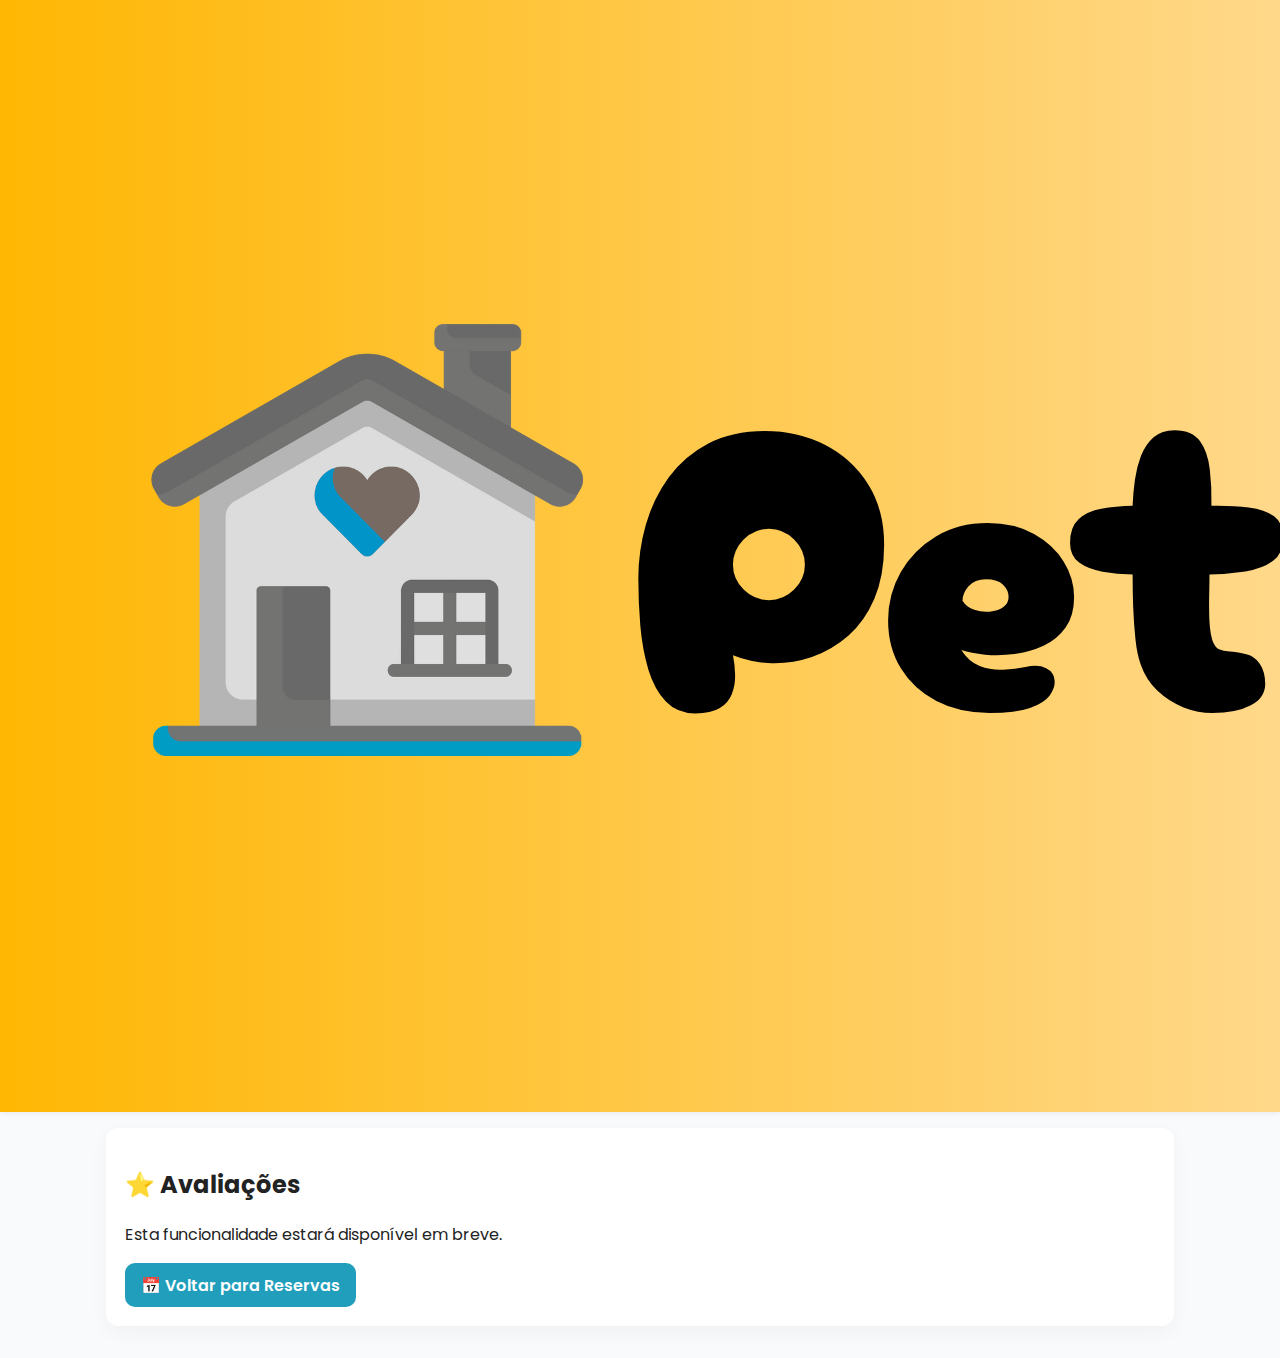
<file: pages/anfitriao-avaliacoes.html>
<!DOCTYPE html>
<html lang="pt-BR">
<head>
  <meta charset="utf-8"/>
  <meta name="viewport" content="width=device-width,initial-scale=1"/>
  <title>Avaliações — Petbnb</title>
  <link href="https://fonts.googleapis.com/css2?family=Poppins:wght@300;500;700&display=swap" rel="stylesheet">
  <link rel="stylesheet" href="../css/style.css">
</head>
<body>
  
  <header class="site-header">
  <div class="container header-inner">
    <!-- Logo agora é uma imagem -->
    <a class="brand" href="../index.html">
      <img src="logoBranca.png" alt="Petbnb" class="logo">
    </a>

    <nav class="main-nav">
      <a href="anfitriao-dashboard.html">📊 Dashboard</a>
      <a href="reserva.html">📅 Reservas</a>
      <a href="anfitriao-avaliacoes.html" style="background: rgba(33, 158, 188, 0.1); color: var(--accent);">⭐ Avaliações</a>
      <a href="../index.html">🚪 Sair</a>
    </nav>
  </div>
</header>


  <main class="container">
    <section class="card">
      <h2>⭐ Avaliações</h2>
      <p>Esta funcionalidade estará disponível em breve.</p>
      <a href="reserva.html" class="btn btn-primary">📅 Voltar para Reservas</a>
    </section>
  </main>
</body>
</html>
</file>
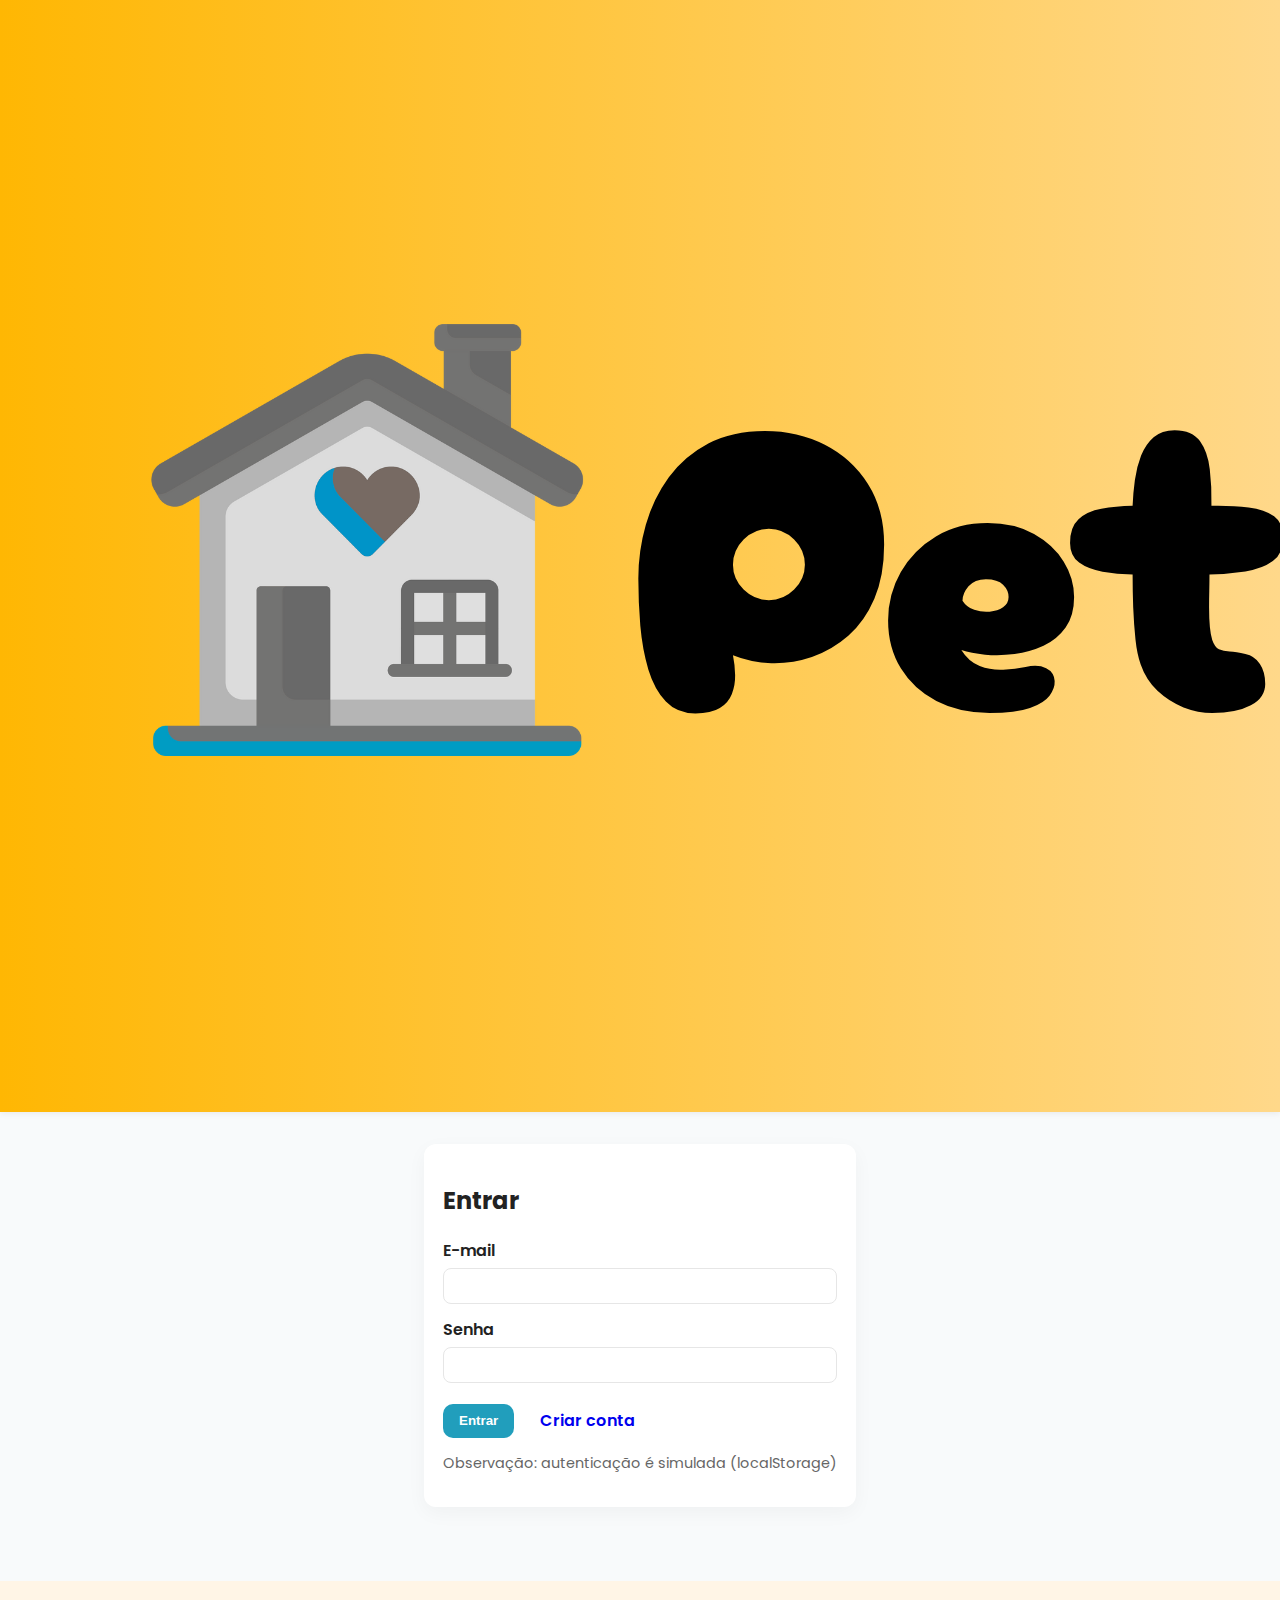
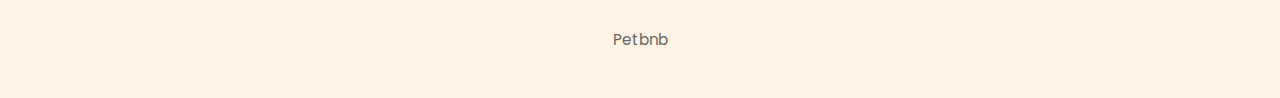
<file: pages/anfitriao-dashboard.html>
<!DOCTYPE html>
<html lang="pt-BR">
<head>
  <meta charset="utf-8"/>
  <meta name="viewport" content="width=device-width,initial-scale=1"/>
  <title>Minha Área - Anfitrião Petbnb</title>
  <link href="https://fonts.googleapis.com/css2?family=Poppins:wght@300;500;700&display=swap" rel="stylesheet">
  <link rel="stylesheet" href="../css/style.css">
  <link rel="stylesheet" href="../css/responsivo.css">
  <style>
    /* Estilos específicos para o dashboard do anfitrião */
    .dashboard-header {
      background: linear-gradient(135deg, var(--brand), #ffd88a);
      color: white;
      padding: 2rem 0;
      margin-bottom: 2rem;
    }
    
    .host-profile-header {
      display: flex;
      align-items: center;
      gap: 1.5rem;
    }
    
    .host-avatar {
      width: 80px;
      height: 80px;
      border-radius: 50%;
      background: white;
      display: flex;
      align-items: center;
      justify-content: center;
      font-size: 2rem;
      box-shadow: 0 4px 12px rgba(0,0,0,0.1);
    }
    
    .host-info h1 {
      margin: 0 0 0.5rem 0;
      font-size: 1.8rem;
    }
    
    /* Métricas */
    .metrics-grid {
      display: grid;
      grid-template-columns: repeat(auto-fit, minmax(200px, 1fr));
      gap: 1.5rem;
      margin-bottom: 2rem;
    }
    
    .metric-card {
      background: var(--card);
      padding: 1.5rem;
      border-radius: 12px;
      text-align: center;
      box-shadow: 0 4px 12px rgba(0,0,0,0.08);
      transition: transform 0.3s ease;
    }
    
    .metric-card:hover {
      transform: translateY(-5px);
    }
    
    .metric-card .icon {
      font-size: 2rem;
      margin-bottom: 0.5rem;
    }
    
    .metric-card .number {
      font-size: 2rem;
      font-weight: 700;
      color: var(--accent);
      margin: 0.5rem 0;
    }
    
    .metric-card .label {
      color: var(--muted);
      font-size: 0.9rem;
    }
    
    /* Navegação do Dashboard */
    .dashboard-nav {
      display: flex;
      gap: 0.5rem;
      margin-bottom: 2rem;
      flex-wrap: wrap;
      border-bottom: 2px solid #f0f0f0;
      padding-bottom: 1rem;
    }
    
    .nav-btn {
      padding: 0.8rem 1.5rem;
      border: none;
      background: transparent;
      border-radius: 8px;
      cursor: pointer;
      font-weight: 600;
      color: var(--muted);
      transition: all 0.3s ease;
      display: flex;
      align-items: center;
      gap: 0.5rem;
    }
    
    .nav-btn.active {
      background: var(--accent);
      color: white;
    }
    
    .nav-btn:hover:not(.active) {
      background: rgba(33, 158, 188, 0.1);
      color: var(--accent);
    }
    
    /* Seções */
    .section-content {
      display: none;
    }
    
    .section-content.active {
      display: block;
    }
    
    /* Ações Rápidas */
    .quick-actions {
      display: grid;
      grid-template-columns: repeat(auto-fit, minmax(200px, 1fr));
      gap: 1rem;
      margin-bottom: 2rem;
    }
    
    .action-btn {
      background: var(--card);
      border: 2px dashed #e0e0e0;
      border-radius: 12px;
      padding: 1.5rem;
      text-align: center;
      cursor: pointer;
      transition: all 0.3s ease;
      display: flex;
      flex-direction: column;
      align-items: center;
      gap: 0.5rem;
    }
    
    .action-btn:hover {
      border-color: var(--accent);
      background: rgba(33, 158, 188, 0.05);
      transform: translateY(-2px);
    }
    
    .action-btn .icon {
      font-size: 2rem;
    }
    
    /* Listas */
    .reservas-list, .upcoming-list, .reviews-list {
      display: flex;
      flex-direction: column;
      gap: 1rem;
    }
    
    .reserva-card, .review-card {
      background: var(--card);
      padding: 1.2rem;
      border-radius: 8px;
      box-shadow: 0 2px 8px rgba(0,0,0,0.06);
      border-left: 4px solid var(--accent);
    }
    
    .reserva-header {
      display: flex;
      justify-content: space-between;
      align-items: start;
      margin-bottom: 1rem;
    }
    
    .pet-info {
      display: flex;
      align-items: center;
      gap: 1rem;
    }
    
    .pet-avatar {
      width: 50px;
      height: 50px;
      border-radius: 50%;
      background: var(--brand);
      display: flex;
      align-items: center;
      justify-content: center;
      font-weight: 600;
      color: white;
    }
    
    .reserva-actions {
      display: flex;
      gap: 0.5rem;
    }
    
    .status-badge {
      padding: 0.3rem 0.8rem;
      border-radius: 15px;
      font-size: 0.8rem;
      font-weight: 600;
    }
    
    .status-pendente { background: #fff3cd; color: #856404; }
    .status-confirmado { background: #d1edff; color: #004085; }
    .status-concluido { background: #d4edda; color: #155724; }
    
    /* Calendário Simples */
    .calendar-grid {
      display: grid;
      grid-template-columns: repeat(7, 1fr);
      gap: 0.5rem;
      margin-top: 1rem;
    }
    
    .calendar-day {
      aspect-ratio: 1;
      display: flex;
      align-items: center;
      justify-content: center;
      border-radius: 8px;
      cursor: pointer;
      transition: all 0.3s ease;
    }
    
    .calendar-day.disponivel { background: #d4edda; color: #155724; }
    .calendar-day.indisponivel { background: #f8d7da; color: #721c24; }
    .calendar-day.reservado { background: #fff3cd; color: #856404; }
    .calendar-day:hover { transform: scale(1.1); }
    
    /* Formulários */
    .profile-form {
      max-width: 600px;
    }
    
    .form-row {
      display: grid;
      grid-template-columns: 1fr 1fr;
      gap: 1rem;
    }
    
    .empty-state {
      text-align: center;
      padding: 3rem 2rem;
      color: var(--muted);
    }
    
    .empty-state .icon {
      font-size: 3rem;
      margin-bottom: 1rem;
      opacity: 0.5;
    }
    
    @media (max-width: 768px) {
      .host-profile-header {
        flex-direction: column;
        text-align: center;
      }
      
      .host-stats {
        justify-content: center;
      }
      
      .metrics-grid {
        grid-template-columns: 1fr;
      }
      
      .quick-actions {
        grid-template-columns: 1fr;
      }
      
      .form-row {
        grid-template-columns: 1fr;
      }
      
      .reserva-header {
        flex-direction: column;
        gap: 1rem;
      }
      
      .reserva-actions {
        width: 100%;
        justify-content: center;
      }
    }
  </style>
</head>
<body>
  <header class="site-header">
    <div class="container header-inner">
      <!-- Logo -->
      <a class="brand" href="../index.html">
        <span style="font-size: 1.5rem;">🐾</span>
        <span style="font-weight: 700; font-size: 1.2rem;">Petbnb</span>
      </a>

      <!-- Estatísticas do Anfitrião -->
      <div class="host-stats">
        <span class="stat">⭐ 4.9 (128 avaliações)</span>
        <span class="stat">🏠 12 hospedagens</span>
        <span class="stat">💬 95% taxa de resposta</span>
      </div>

      <!-- Menu do Anfitrião -->
      <nav class="host-nav">
        <a href="#" class="nav-link" onclick="showSection('perfil-section')">✏️ Editar Perfil</a>
        <a href="#" class="nav-link" onclick="showSection('reservas-section')">📋 Minhas Reservas</a>
        <a href="#" class="nav-link" onclick="showSection('calendario-section')">📅 Calendário</a>
        <a href="#" class="nav-link" id="link-logout">🚪 Sair</a>
      </nav>
    </div>
  </header>

  <main class="container">
    <!-- Header do Perfil -->
    <section class="dashboard-header">
      <div class="host-profile-header">
        <div class="host-avatar">👤</div>
        <div class="host-info">
          <h1>Bem-vindo, <span id="host-name">Anfitrião</span>!</h1>
          <p>Gerencie suas hospedagens e receba pets com carinho</p>
        </div>
      </div>
    </section>

    <!-- Métricas -->
    <section class="metrics-grid">
      <div class="metric-card">
        <div class="icon">⏳</div>
        <div class="number" id="stats-pendentes">0</div>
        <div class="label">Reservas Pendentes</div>
      </div>
      <div class="metric-card">
        <div class="icon">📅</div>
        <div class="number" id="stats-proximas">0</div>
        <div class="label">Próximas Hospedagens</div>
      </div>
      <div class="metric-card">
        <div class="icon">⭐</div>
        <div class="number" id="stats-avaliacao">0</div>
        <div class="label">Avaliação Média</div>
      </div>
      <div class="metric-card">
        <div class="icon">💰</div>
        <div class="number" id="stats-renda">R$ 0</div>
        <div class="label">Renda do Mês</div>
      </div>
    </section>

    <!-- Navegação -->
    <div class="dashboard-nav">
      <button class="nav-btn active" onclick="showSection('dashboard-section')">📊 Dashboard</button>
      <button class="nav-btn" onclick="showSection('reservas-section')">📋 Reservas</button>
      <button class="nav-btn" onclick="showSection('calendario-section')">📅 Calendário</button>
      <button class="nav-btn" onclick="showSection('perfil-section')">✏️ Perfil</button>
      <button class="nav-btn" onclick="showSection('financeiro-section')">💰 Financeiro</button>
      <button class="nav-btn" onclick="showSection('avaliacoes-section')">⭐ Avaliações</button>
    </div>

    <!-- Ações Rápidas -->
    <section id="dashboard-section" class="section-content active">
      <div class="card">
        <h3>🚀 Ações Rápidas</h3>
        <div class="quick-actions">
          <div class="action-btn" onclick="showSection('perfil-section')">
            <div class="icon">📸</div>
            <span>Adicionar Fotos</span>
          </div>
          <div class="action-btn" onclick="showSection('calendario-section')">
            <div class="icon">📅</div>
            <span>Atualizar Disponibilidade</span>
          </div>
          <div class="action-btn" onclick="editarPrecos()">
            <div class="icon">💰</div>
            <span>Ajustar Preços</span>
          </div>
          <div class="action-btn" onclick="showSection('reservas-section')">
            <div class="icon">📋</div>
            <span>Ver Solicitações</span>
          </div>
        </div>
      </div>

      <!-- Próximas Hospedagens -->
      <div class="card">
        <h3>🏠 Próximas Hospedagens</h3>
        <div class="upcoming-list" id="proximas-hospedagens">
          <!-- Preenchido por JavaScript -->
        </div>
      </div>

      <!-- Dicas -->
      <div class="card">
        <h3>💡 Dicas para Melhorar seu Perfil</h3>
        <ul>
          <li>Adicione mais fotos do seu espaço (+15% de reservas)</li>
          <li>Responda rápido às mensagens (+20% de conversão)</li>
          <li>Mantenha o calendário sempre atualizado</li>
          <li>Peça avaliações após cada hospedagem</li>
        </ul>
      </div>
    </section>

    <!-- Reservas -->
    <section id="reservas-section" class="section-content">
      <div class="card">
        <h3>📋 Gerenciar Reservas</h3>
        <div class="reservas-list" id="reservas-list">
          <!-- Preenchido por JavaScript -->
        </div>
      </div>
    </section>

    <!-- Calendário -->
    <section id="calendario-section" class="section-content">
      <div class="card">
        <h3>📅 Calendário de Disponibilidade</h3>
        <p>Marque os dias que está disponível para receber pets</p>
        <div class="calendar-grid" id="calendar">
          <!-- Calendário será gerado por JavaScript -->
        </div>
        <div class="form-actions" style="margin-top: 1rem;">
          <button class="btn btn-primary" onclick="salvarDisponibilidade()">Salvar Disponibilidade</button>
        </div>
      </div>
    </section>

    <!-- Perfil -->
    <section id="perfil-section" class="section-content">
      <div class="card profile-form">
        <h3>✏️ Editar Perfil</h3>
        <form id="profile-form">
          <div class="form-row">
            <div>
              <label for="host-nome">Nome completo *</label>
              <input id="host-nome" required>
            </div>
            <div>
              <label for="host-telefone">Telefone *</label>
              <input id="host-telefone" required>
            </div>
          </div>

          <div class="form-row">
            <div>
              <label for="host-cidade">Cidade *</label>
              <input id="host-cidade" required>
            </div>
            <div>
              <label for="host-preco">Preço por diária (R$) *</label>
              <input id="host-preco" type="number" min="10" required>
            </div>
          </div>

          <label for="host-descricao">Descrição do seu espaço *</label>
          <textarea id="host-descricao" rows="4" required placeholder="Conte sobre seu espaço, experiência com pets..."></textarea>

          <label for="host-servicos">Serviços oferecidos</label>
          <textarea id="host-servicos" rows="3" placeholder="Banho, passeios, medicação..."></textarea>

          <div class="form-actions">
            <button class="btn btn-primary" type="submit">Salvar Alterações</button>
          </div>
        </form>
      </div>
    </section>

    <!-- Financeiro -->
    <section id="financeiro-section" class="section-content">
      <div class="card">
        <h3>💰 Relatório Financeiro</h3>
        <div id="financeiro-content">
          <!-- Preenchido por JavaScript -->
        </div>
      </div>
    </section>

    <!-- Avaliações -->
    <section id="avaliacoes-section" class="section-content">
      <div class="card">
        <h3>⭐ Avaliações dos Clientes</h3>
        <div class="reviews-list" id="reviews-list">
          <!-- Preenchido por JavaScript -->
        </div>
      </div>
    </section>
  </main>

  <footer class="site-footer">
    <div class="container">
      <p>© 2024 Petbnb - Área do Anfitrião</p>
    </div>
  </footer>

  <script src="../js/app.js"></script>
  <script>
    //Função para verificar se o usuário é anfitrião
    function verificarAcessoAnfitriao() {
      const session = getSession();
      console.log('Verificando acesso - Sessão:', session);
      
      if(!session) {
        alert('Você precisa estar logado para acessar esta área. Redirecionando...');
        window.location.href = 'login.html';
        return false;
      }
      
      if(session.tipo !== 'anfitriao') {
        alert('Área restrita para anfitriões. Redirecionando...');
        window.location.href = '../index.html';
        return false;
      }
      
      return true;
    }

    // Funções específicas para o dashboard do anfitrião
    function showSection(sectionId) {
      // Esconde todas as seções
      document.querySelectorAll('.section-content').forEach(section => {
        section.classList.remove('active');
      });
      
      // Remove active de todos os botões
      document.querySelectorAll('.nav-btn').forEach(btn => {
        btn.classList.remove('active');
      });
      
      // Mostra a seção selecionada
      document.getElementById(sectionId).classList.add('active');
      
      // Ativa o botão correspondente
      event.target.classList.add('active');
      
      // Carrega dados específicos da seção
      if(sectionId === 'reservas-section') {
        loadReservas();
      } else if(sectionId === 'financeiro-section') {
        loadFinanceiro();
      } else if(sectionId === 'avaliacoes-section') {
        loadAvaliacoes();
      } else if(sectionId === 'calendario-section') {
        loadCalendario();
      }
    }

    function loadReservas() {
      const container = document.getElementById('reservas-list');
      // Simulação de dados - substituir por dados reais
      container.innerHTML = `
        <div class="reserva-card">
          <div class="reserva-header">
            <div class="pet-info">
              <div class="pet-avatar">R</div>
              <div>
                <strong>Rex (Golden Retriever)</strong>
                <div>Dono: Maria Silva</div>
                <div>📅 15-20 Dez 2024 (5 diárias)</div>
              </div>
            </div>
            <div class="reserva-actions">
              <span class="status-badge status-pendente">Pendente</span>
              <button class="btn btn-primary" onclick="aceitarReserva(1)">Aceitar</button>
              <button class="btn" onclick="recusarReserva(1)">Recusar</button>
            </div>
          </div>
        </div>
        
        <div class="reserva-card">
          <div class="reserva-header">
            <div class="pet-info">
              <div class="pet-avatar">L</div>
              <div>
                <strong>Luna (SRD)</strong>
                <div>Dono: João Santos</div>
                <div>📅 22-25 Dez 2024 (3 diárias)</div>
              </div>
            </div>
            <div class="reserva-actions">
              <span class="status-badge status-confirmado">Confirmado</span>
              <button class="btn">Ver Detalhes</button>
            </div>
          </div>
        </div>
      `;
    }

    function loadCalendario() {
      const calendar = document.getElementById('calendar');
      // Calendário simples para demonstração
      const days = ['Dom', 'Seg', 'Ter', 'Qua', 'Qui', 'Sex', 'Sáb'];
      let calendarHTML = '';
      
      // Cabeçalho dos dias
      days.forEach(day => {
        calendarHTML += `<div class="calendar-day" style="font-weight:600; background:transparent">${day}</div>`;
      });
      
      // Dias do mês (exemplo)
      for (let i = 1; i <= 31; i++) {
        const status = i % 3 === 0 ? 'reservado' : i % 2 === 0 ? 'indisponivel' : 'disponivel';
        calendarHTML += `<div class="calendar-day ${status}">${i}</div>`;
      }
      
      calendar.innerHTML = calendarHTML;
    }

    function loadFinanceiro() {
      const container = document.getElementById('financeiro-content');
      container.innerHTML = `
        <div class="metrics-grid">
          <div class="metric-card">
            <div class="icon">💰</div>
            <div class="number">R$ 680</div>
            <div class="label">Este Mês</div>
          </div>
          <div class="metric-card">
            <div class="icon">📈</div>
            <div class="number">R$ 2.340</div>
            <div class="label">Total</div>
          </div>
        </div>
        
        <h4>Últimas Transações</h4>
        <div class="reservas-list">
          <div class="reserva-card">
            <strong>Rex - Golden Retriever</strong>
            <div>5 diárias × R$ 45 = R$ 225</div>
            <div style="color: var(--muted); font-size: 0.9rem;">Pago em 10/12/2024</div>
          </div>
          <div class="reserva-card">
            <strong>Luna - SRD</strong>
            <div>3 diárias × R$ 50 = R$ 150</div>
            <div style="color: var(--muted); font-size: 0.9rem;">Pago em 05/12/2024</div>
          </div>
        </div>
      `;
    }

    function loadAvaliacoes() {
      const container = document.getElementById('reviews-list');
      container.innerHTML = `
        <div class="review-card">
          <div style="display: flex; justify-content: between; align-items: start; margin-bottom: 1rem;">
            <div>
              <strong>Maria Silva</strong>
              <div style="color: var(--muted);">Dona do Rex</div>
            </div>
            <div style="display: flex; align-items: center; gap: 0.5rem;">
              <span>⭐ 5.0</span>
              <span style="color: var(--muted); font-size: 0.9rem;">15/12/2024</span>
            </div>
          </div>
          <p>"Excelente cuidado! Meu Rex voltou muito feliz. Recomendo muito!"</p>
        </div>
        
        <div class="review-card">
          <div style="display: flex; justify-content: between; align-items: start; margin-bottom: 1rem;">
            <div>
              <strong>João Santos</strong>
              <div style="color: var(--muted);">Dono da Luna</div>
            </div>
            <div style="display: flex; align-items: center; gap: 0.5rem;">
              <span>⭐ 4.5</span>
              <span style="color: var(--muted); font-size: 0.9rem;">10/12/2024</span>
            </div>
          </div>
          <p>"Ótimo espaço e muito carinho com minha Luna. Só senti falta de mais fotos atualizadas."</p>
        </div>
      `;
    }

    function aceitarReserva(reservaId) {
      if(confirm('Deseja aceitar esta reserva?')) {
        alert('Reserva aceita com sucesso!');
        loadReservas(); // Recarrega a lista
      }
    }

    function recusarReserva(reservaId) {
      if(confirm('Deseja recusar esta reserva?')) {
        alert('Reserva recusada.');
        loadReservas(); // Recarrega a lista
      }
    }

    function editarPrecos() {
      const novoPreco = prompt('Digite o novo preço por diária:');
      if(novoPreco && !isNaN(novoPreco)) {
        alert(`Preço atualizado para R$ ${novoPreco} por diária!`);
      }
    }

    function salvarDisponibilidade() {
      alert('Disponibilidade salva com sucesso!');
    }

    //Carregar dados iniciais com verificação
    document.addEventListener('DOMContentLoaded', function() {
      console.log('Dashboard do anfitrião carregando...');
      
      // Verificar acesso antes de carregar qualquer coisa
      if (!verificarAcessoAnfitriao()) {
        return;
      }

      // Se chegou aqui, é um anfitrião logado
      const session = getSession();
      console.log('Anfitrião logado, carregando dashboard...');
      
      // Carregar dados do anfitrião
      document.getElementById('host-name').textContent = session.nome || 'Anfitrião';
      
      // Configurar logout
      const linkLogout = document.getElementById('link-logout');
      if (linkLogout) {
        linkLogout.onclick = function(e) {
          e.preventDefault();
          if (confirm('Deseja sair da sua conta?')) {
            clearSession();
            window.location.href = '../index.html';
          }
        };
      }
      
      // Carregar próximas hospedagens
      const container = document.getElementById('proximas-hospedagens');
      container.innerHTML = `
        <div class="reserva-card">
          <div class="reserva-header">
            <div class="pet-info">
              <div class="pet-avatar">R</div>
              <div>
                <strong>Rex (Golden Retriever)</strong>
                <div>Dono: Maria Silva</div>
                <div>📅 15-20 Dez 2024</div>
              </div>
            </div>
            <div class="reserva-actions">
              <button class="btn">Ver Detalhes</button>
            </div>
          </div>
        </div>
      `;
      
      console.log('Dashboard do anfitrião carregado com sucesso!');
    });
  </script>
</body>
</html>
</file>
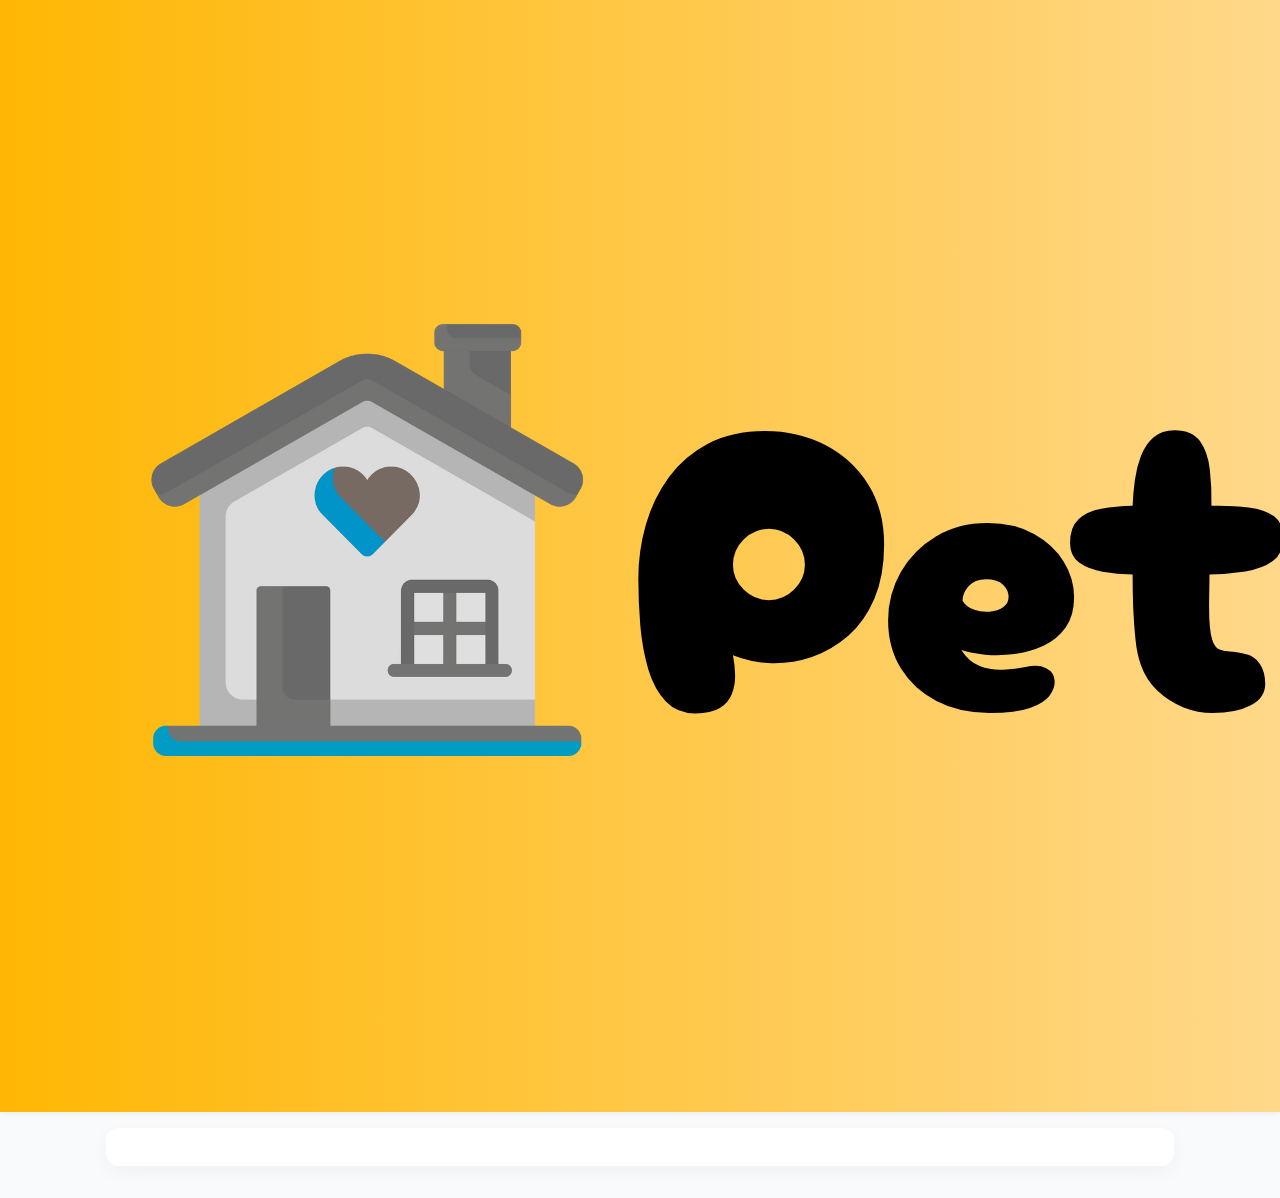
<file: pages/anfitriao.html>
<!DOCTYPE html>
<html lang="pt-BR">
<head>
  <meta charset="utf-8"/>
  <meta name="viewport" content="width=device-width,initial-scale=1"/>
  <title>Perfil do Anfitrião — Petbnb</title>
  <link href="https://fonts.googleapis.com/css2?family=Poppins:wght@300;500;700&display=swap" rel="stylesheet">
  <link rel="stylesheet" href="../css/style.css">
  <link rel="stylesheet" href="../css/responsivo.css">
</head>
<body>
  <header class="site-header">
    <div class="container header-inner">
      <!-- Logo agora é uma imagem -->
      <a class="brand" href="../index.html">
        <img src="logoBranca.png" alt="Petbnb" class="logo">
      </a>
      <nav class="main-nav">
        <a href="busca.html">Voltar</a>
      </nav>
    </div>
  </header>

  <main class="container">
    <section id="host-detail" class="card">
      <!-- conteúdo preenchido por js -->
    </section>
  </main>

  <div id="modal" class="modal" aria-hidden="true">
    <div class="modal-content card">
      <button class="modal-close" aria-label="Fechar">&times;</button>
      <div id="modal-body"></div>
    </div>
  </div>

  <script src="../js/app.js"></script>
</body>
</html>
</file>
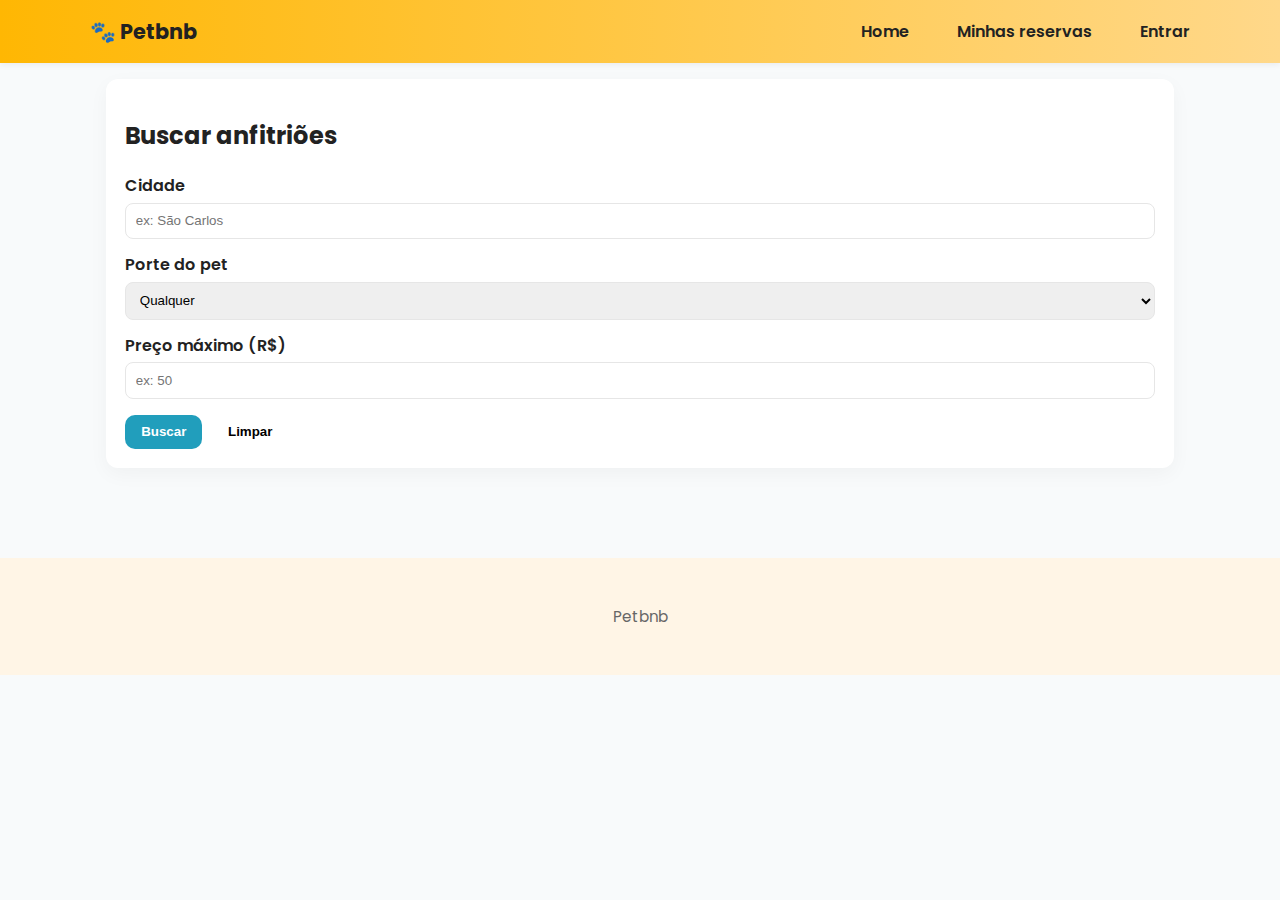
<file: pages/busca.html>
<!DOCTYPE html>
<html lang="pt-BR">
<head>
  <meta charset="utf-8"/>
  <meta name="viewport" content="width=device-width,initial-scale=1"/>
  <title>Buscar Anfitriões — Petbnb</title>
  <link href="https://fonts.googleapis.com/css2?family=Poppins:wght@300;500;700&display=swap" rel="stylesheet">
  <link rel="stylesheet" href="../css/style.css">
  <link rel="stylesheet" href="../css/responsivo.css">
</head>
<body>
  <header class="site-header">
    <div class="container header-inner">
      <a class="brand" href="../index.html">🐾 Petbnb</a>
      <nav class="main-nav">
        <a href="../index.html">Home</a>
        <a href="reserva.html">Minhas reservas</a>
        <a href="login.html" id="link-login">Entrar</a>
      </nav>
    </div>
  </header>

  <main class="container">
    <section class="search-panel card">
      <h2>Buscar anfitriões</h2>
      <form id="search-form">
        <div class="row">
          <label for="f-cidade">Cidade</label>
          <input id="f-cidade" placeholder="ex: São Carlos">
        </div>

        <div class="row">
          <label for="f-porte">Porte do pet</label>
          <select id="f-porte">
            <option value="">Qualquer</option>
            <option value="pequeno">Pequeno</option>
            <option value="médio">Médio</option>
            <option value="grande">Grande</option>
          </select>
        </div>

        <div class="row">
          <label for="f-preco">Preço máximo (R$)</label>
          <input id="f-preco" type="number" min="0" step="0.01" placeholder="ex: 50">
        </div>

        <div class="form-actions">
          <button class="btn btn-primary" type="submit">Buscar</button>
          <button class="btn" id="btn-reset" type="button">Limpar</button>
        </div>
      </form>
    </section>

    <section class="container results-grid" id="hosts-list" aria-live="polite">
      <!-- cards de anfitrião serão injetados aqui -->
    </section>
  </main>

  <footer class="site-footer">
    <div class="container">
      <p>Petbnb</p>
    </div>
  </footer>

  <template id="host-card-tpl">
    <article class="card host-card">
      <img class="host-photo" alt="foto do anfitrião">
      <div class="host-info">
        <h3 class="host-name"></h3>
        <p class="host-city"></p>
        <p class="host-meta"></p>
        <p class="host-price"></p>
        <div class="card-actions">
          <a class="btn btn-primary host-view">Ver perfil</a>
          <a class="btn host-request">Solicitar</a>
        </div>
      </div>
    </article>
  </template>

  <div id="modal" class="modal" aria-hidden="true">
    <div class="modal-content card">
      <button class="modal-close" aria-label="Fechar">&times;</button>
      <div id="modal-body"></div>
    </div>
  </div>

  <script src="../js/app.js"></script>
</body>
</html>
</file>
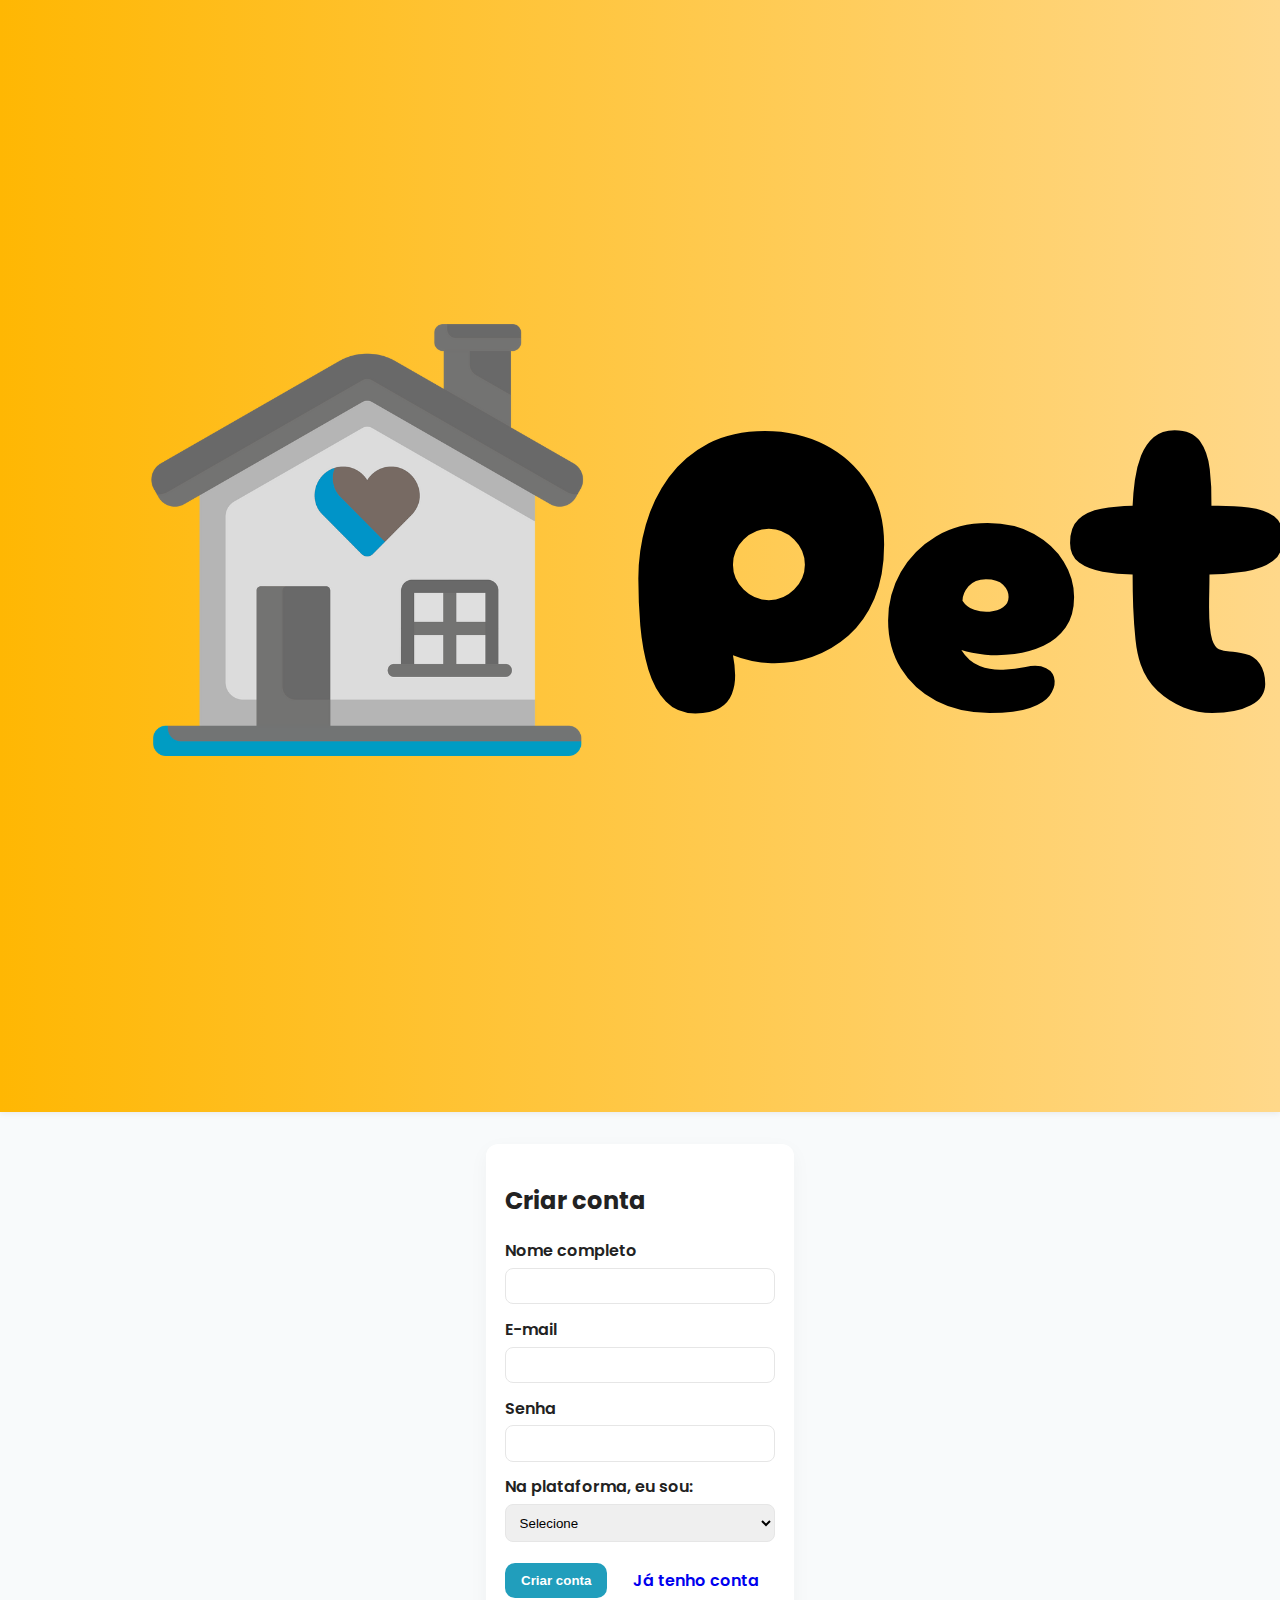
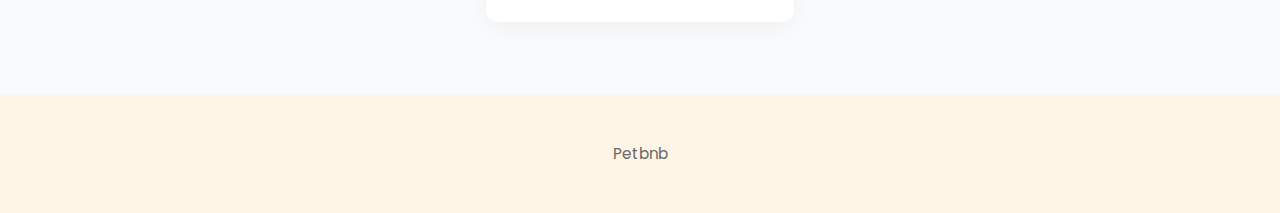
<file: pages/cadastro.html>
<!DOCTYPE html>
<html lang="pt-BR">
<head>
  <meta charset="utf-8"/>
  <meta name="viewport" content="width=device-width,initial-scale=1"/>
  <title>Cadastrar — Petbnb</title>
  <link href="https://fonts.googleapis.com/css2?family=Poppins:wght@300;500;700&display=swap" rel="stylesheet">
  <link rel="stylesheet" href="../css/style.css">
  <link rel="stylesheet" href="../css/responsivo.css">
</head>
<body>
  <header class="site-header">
    <div class="container header-inner">
      <!-- Logo é um texto -->
      <!-- <a class="brand" href="../index.html">🐾 Petbnb</a>-->
      <!-- Logo agora é uma imagem -->
      <a class="brand" href="../index.html">
        <img src="logoBranca.png" alt="Petbnb" class="logo">
      </a>
      <nav class="main-nav"><a href="../index.html">Home</a></nav>
    </div>
  </header>

  <main class="container form-page">
    <section class="card form-card">
      <h2>Criar conta</h2>
      <form id="cadastro-form">
        <label for="nome">Nome completo</label>
        <input id="nome" required>

        <label for="emailCad">E-mail</label>
        <input id="emailCad" type="email" required>

        <label for="senhaCad">Senha</label>
        <input id="senhaCad" type="password" minlength="6" required>

        <label for="tipo">Na plataforma, eu sou:</label>
        <select id="tipo" required>
          <option value="">Selecione</option>
          <option value="dono">Dono de pet</option>
          <option value="anfitriao">Anfitrião</option>
        </select>

        <div id="anfitriao-campos" style="display:none;">
          <h3>📍 Endereço da Hospedagem</h3>
  
          <div class="form-row">
            <div>
              <label for="cep">CEP *</label>
              <input id="cep" type="text" placeholder="00000-000" maxlength="9" required>
              <small style="color: var(--muted); font-size: 0.8rem;">Digite o CEP para preencher automaticamente</small>
            </div>
            <div>
              <label for="tipo-moradia">Tipo de Moradia *</label>
              <select id="tipo-moradia" required>
                <option value="">Selecione</option>
                <option value="casa">Casa</option>
                <option value="apartamento">Apartamento</option>
                <option value="sítio">Sítio</option>
                <option value="chácara">Chácara</option>
                <option value="outro">Outro</option>
              </select>
            </div>
          </div>

          <div class="form-row">
            <div>
              <label for="rua">Rua *</label>
              <input id="rua" required readonly>
            </div>
            <div>
              <label for="numero">Número *</label>
              <input id="numero" type="number" min="1" required>
            </div>
          </div>

          <div class="form-row">
            <div>
              <label for="complemento">Complemento</label>
              <input id="complemento" placeholder="Apto, Bloco, etc.">
            </div>
            <div>
              <label for="bairro">Bairro *</label>
              <input id="bairro" required readonly>
            </div>
          </div>

          <div class="form-row">
            <div>
              <label for="cidade">Cidade *</label>
              <input id="cidade" required readonly>
            </div>
            <div>
              <label for="estado">Estado *</label>
              <input id="estado" required readonly>
            </div>
          </div>

          <h3>💰 Informações da Hospedagem</h3>

          <div class="form-row">
            <div>
              <label for="preco">Preço por diária (R$) *</label>
              <input id="preco" type="number" min="10" step="1" value="10" required>
              <small style="color: var(--muted); font-size: 0.8rem;">Valor mínimo: R$ 10,00</small>
            </div>
            <div>
              <label for="capacidade">Capacidade máxima *</label>
              <input id="capacidade" type="number" min="1" value="1" required>
              <small style="color: var(--muted); font-size: 0.8rem;">Número máximo de pets simultâneos</small>
            </div>
          </div>

          <div class="form-row">
            <div>
              <label>Portes aceitos *</label>
              <div style="display: flex; flex-direction: column; gap: 0.5rem; margin-top: 0.5rem;">
                <label style="display: flex; align-items: center; gap: 0.5rem;">
                  <input type="checkbox" name="portes" value="pequeno"> 
                  <span>🐕 Pequeno (até 10kg)</span>
                </label>
                <label style="display: flex; align-items: center; gap: 0.5rem;">
                  <input type="checkbox" name="portes" value="médio"> 
                  <span>🐕‍🦺 Médio (10-25kg)</span>
                </label>
                <label style="display: flex; align-items: center; gap: 0.5rem;">
                  <input type="checkbox" name="portes" value="grande"> 
                  <span>🦮 Grande (acima de 25kg)</span>
                </label>
              </div>
            </div>
          </div>
        </div>

        <!-- Seção opcional para cadastrar primeiro pet -->
        <div id="primeiro-pet-campos" style="display:none; margin-top: 1.5rem; padding: 1rem; background: #f8f9fa; border-radius: 8px;">
          <h3 style="margin-top: 0;">🎉 Cadastrar seu primeiro pet (opcional)</h3>
          <p style="color: var(--muted); font-size: 0.9rem; margin-bottom: 1rem;">
            Você pode cadastrar seu pet agora ou depois na sua área pessoal.
          </p>
          
          <div class="row">
            <label for="pet-nome-cadastro">Nome do pet</label>
            <input id="pet-nome-cadastro" placeholder="ex: Rex, Luna...">
          </div>

          <div class="row">
            <label for="pet-tipo-cadastro">Tipo de animal</label>
            <select id="pet-tipo-cadastro">
              <option value="">Selecione</option>
              <option value="cachorro">Cachorro</option>
              <option value="gato">Gato</option>
              <option value="pássaro">Pássaro</option>
              <option value="roedor">Roedor</option>
              <option value="outro">Outro</option>
            </select>
          </div>

          <div class="row">
            <label for="pet-idade-cadastro">Idade (anos)</label>
            <input id="pet-idade-cadastro" type="number" min="0" max="30" placeholder="ex: 2">
          </div>

          <div class="row">
            <label for="pet-vacinas-cadastro">Vacinas em dia?</label>
            <select id="pet-vacinas-cadastro">
              <option value="sim">Sim</option>
              <option value="não">Não</option>
              <option value="parcial">Parcialmente</option>
            </select>
          </div>

          <div class="form-actions" style="justify-content: flex-start; gap: 1rem;">
            <button type="button" class="btn btn-primary" id="btn-cadastrar-pet">Cadastrar este pet</button>
            <button type="button" class="btn" id="btn-pular-pet">Pular por enquanto</button>
          </div>
        </div>

        <div class="form-actions">
          <button class="btn btn-primary" type="submit">Criar conta</button>
          <a class="btn" href="login.html">Já tenho conta</a>
        </div>
      </form>
      <!--<p class="note">As contas são salvas no localStorage apenas para demonstração.</p>-->
    </section>
  </main>

  <footer class="site-footer">
    <div class="container">
      <p>Petbnb</p>
    </div>
  </footer>

  <script src="../js/app.js"></script>
</body>
</html>
</file>
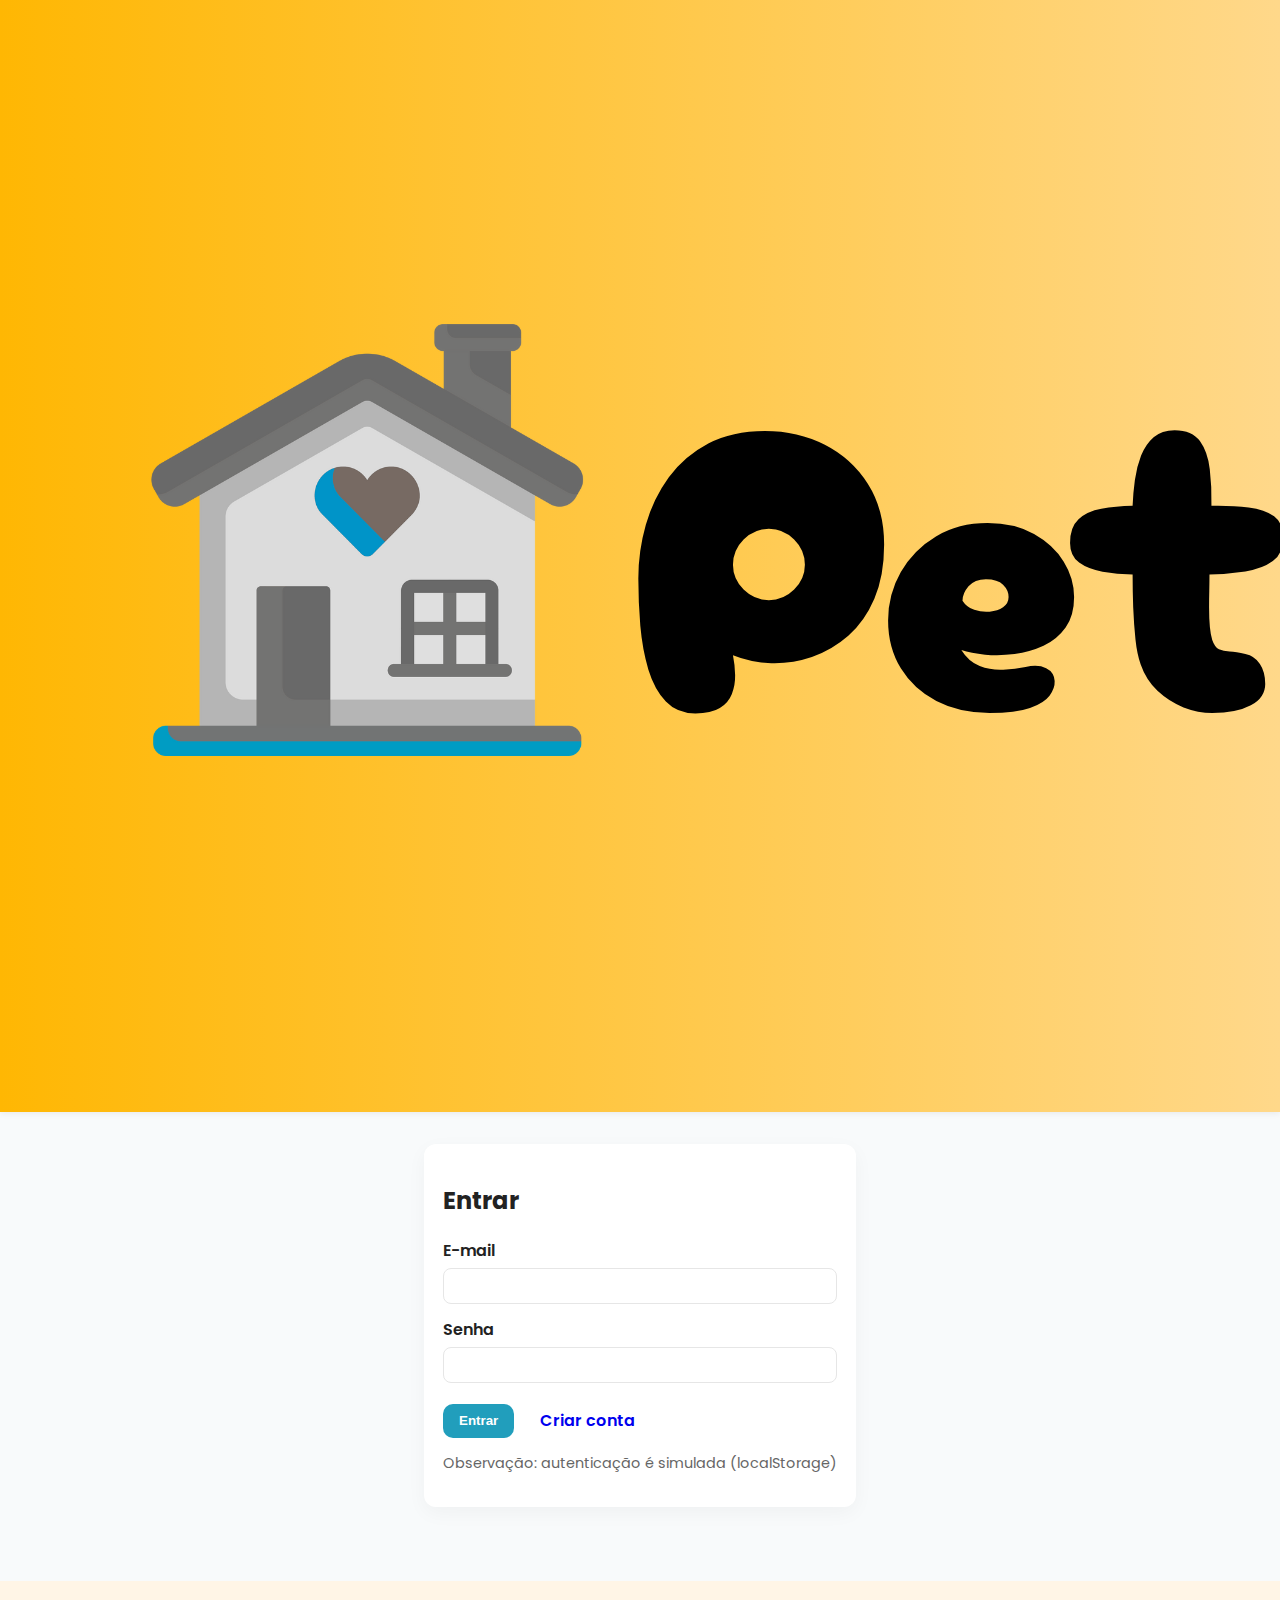
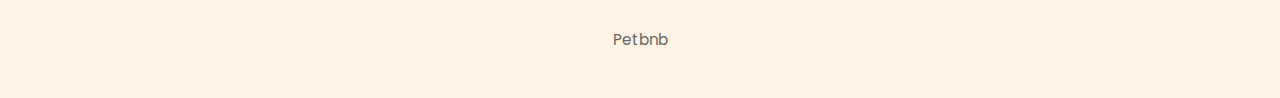
<file: pages/dono.html>
<!DOCTYPE html>
<html lang="pt-BR">
<head>
  <meta charset="utf-8"/>
  <meta name="viewport" content="width=device-width,initial-scale=1"/>
  <title>Minha Área - Petbnb</title>
  <link href="https://fonts.googleapis.com/css2?family=Poppins:wght@300;500;700&display=swap" rel="stylesheet">
  <link rel="stylesheet" href="../css/style.css">
  <link rel="stylesheet" href="../css/responsivo.css">
  <style>
    .dashboard-grid {
      display: grid;
      grid-template-columns: repeat(auto-fit, minmax(250px, 1fr));
      gap: 1rem;
      margin-bottom: 2rem;
    }
    .stat-card {
      background: var(--card);
      padding: 1.5rem;
      border-radius: var(--radius);
      text-align: center;
      box-shadow: 0 4px 12px rgba(0,0,0,0.08);
    }
    .stat-number {
      font-size: 2rem;
      font-weight: 700;
      color: var(--accent);
      margin: 0;
    }
    .stat-label {
      color: var(--muted);
      margin: 0.5rem 0 0 0;
      font-size: 0.9rem;
    }
    .section-nav {
      display: flex;
      gap: 0.5rem;
      margin-bottom: 1.5rem;
      flex-wrap: wrap;
      border-bottom: 2px solid #f0f0f0;
      padding-bottom: 1rem;
    }
    .nav-btn {
      padding: 0.7rem 1.2rem;
      border: none;
      background: transparent;
      border-radius: 8px;
      cursor: pointer;
      font-weight: 600;
      color: var(--muted);
      transition: all 0.3s ease;
    }
    .nav-btn.active {
      background: var(--accent);
      color: white;
    }
    .section-content {
      display: none;
    }
    .section-content.active {
      display: block;
    }
    .pet-grid {
      display: grid;
      grid-template-columns: repeat(auto-fill, minmax(280px, 1fr));
      gap: 1rem;
    }
    .pet-card {
      background: var(--card);
      padding: 1.2rem;
      border-radius: var(--radius);
      box-shadow: 0 4px 12px rgba(0,0,0,0.06);
      border-left: 4px solid var(--brand);
    }
    .pet-header {
      display: flex;
      justify-content: between;
      align-items: center;
      margin-bottom: 0.8rem;
    }
    .pet-name {
      font-size: 1.2rem;
      font-weight: 600;
      margin: 0;
      color: var(--text);
    }
    .pet-type {
      background: var(--accent);
      color: white;
      padding: 0.2rem 0.6rem;
      border-radius: 12px;
      font-size: 0.8rem;
      font-weight: 500;
    }
    .pet-details {
      color: var(--muted);
      font-size: 0.9rem;
      line-height: 1.4;
    }
    .empty-state {
      text-align: center;
      padding: 3rem 2rem;
      color: var(--muted);
    }
    .empty-state img {
      max-width: 200px;
      margin-bottom: 1rem;
      opacity: 0.6;
    }
    .profile-form {
      max-width: 600px;
    }
    .form-row {
      display: grid;
      grid-template-columns: 1fr 1fr;
      gap: 1rem;
    }
    @media (max-width: 768px) {
      .form-row {
        grid-template-columns: 1fr;
      }
      .dashboard-grid {
        grid-template-columns: 1fr;
      }
    }
  </style>
</head>
<body>
  <header class="site-header">
    <div class="container header-inner">
      <a class="brand" href="../index.html">🐾 Petbnb</a>
      <nav class="main-nav">
        <a href="busca.html">🔍 Buscar anfitriões</a>
        <a href="reserva.html">📅 Minhas reservas</a>
        <a href="../index.html">🏠 Página inicial</a>
        <a href="#" id="link-logout-dono">🚪 Sair</a>
      </nav>
    </div>
  </header>

  <main class="container">
    <!-- Dashboard Header -->
    <section class="card" style="background: linear-gradient(135deg, var(--brand), #ffd88a); color: white;">
      <h1 style="margin: 0 0 0.5rem 0;">Olá, <span id="user-name">Dono</span>! 👋</h1>
      <p style="margin: 0; opacity: 0.9;">Bem-vindo à sua área personalizada</p>
    </section>

    <!-- Stats Dashboard -->
    <section id="dashboard-section" class="section-content active">
      <div class="dashboard-grid">
        <div class="stat-card">
          <p class="stat-number" id="stats-pets">0</p>
          <p class="stat-label">Pets Cadastrados</p>
        </div>
        <div class="stat-card">
          <p class="stat-number" id="stats-reservas">0</p>
          <p class="stat-label">Reservas Ativas</p>
        </div>
        <div class="stat-card">
          <p class="stat-number" id="stats-pendentes">0</p>
          <p class="stat-label">Solicitações Pendentes</p>
        </div>
        <div class="stat-card">
          <p class="stat-number" id="stats-total">0</p>
          <p class="stat-label">Total de Hospedagens</p>
        </div>
      </div>

      <div class="card">
        <h3>📅 Próximas Reservas</h3>
        <div id="proximas-reservas">
         
        </div>
      </div>

      <div class="card">
        <h3>🚀 Ações Rápidas</h3>
        <div style="display: flex; gap: 1rem; flex-wrap: wrap; margin-top: 1rem;">
          <button class="btn btn-primary" onclick="showSection('pets-section')">🐕 Cadastrar Novo Pet</button>
          <a href="busca.html" class="btn btn-primary">🔍 Buscar Anfitriões</a>
          <a href="reserva.html" class="btn">📋 Ver Todas as Reservas</a>
        </div>
      </div>
    </section>

    <!-- Navigation -->
    <div class="section-nav">
      <button class="nav-btn active" onclick="showSection('dashboard-section')">📊 Dashboard</button>
      <button class="nav-btn" onclick="showSection('pets-section')">🐕 Meus Pets</button>
      <button class="nav-btn" onclick="showSection('reservas-section')">📅 Minhas Reservas</button>
      <button class="nav-btn" onclick="showSection('profile-section')">👤 Meu Perfil</button>
    </div>

    <!-- Meus Pets Section -->
    <section id="pets-section" class="section-content">
      <div class="card">
        <div style="display: flex; justify-content: between; align-items: center; margin-bottom: 1.5rem;">
          <h2 style="margin: 0;">🐕 Meus Pets</h2>
          <button class="btn btn-primary" onclick="togglePetForm()">+ Novo Pet</button>
        </div>

        <!-- Formulário de Cadastro de Pet -->
        <div id="pet-form-container" style="display: none; margin-bottom: 2rem;">
          <h3>Cadastrar Novo Pet</h3>
          <form id="pet-form">
            <div class="form-row">
              <div>
                <label for="pet-nome">Nome do pet *</label>
                <input id="pet-nome" required>
              </div>
              <div>
                <label for="pet-tipo">Tipo de animal *</label>
                <select id="pet-tipo" required>
                  <option value="">Selecione</option>
                  <option value="cachorro">Cachorro</option>
                  <option value="gato">Gato</option>
                  <option value="pássaro">Pássaro</option>
                  <option value="roedor">Roedor</option>
                  <option value="outro">Outro</option>
                </select>
              </div>
            </div>

            <div class="form-row">
              <div>
                <label for="pet-idade">Idade (anos) *</label>
                <input id="pet-idade" type="number" min="0" max="30" required>
              </div>
              <div id="porte-field" style="display: none;">
                <label for="pet-porte">Porte (apenas para cães) *</label>
                <select id="pet-porte">
                  <option value="pequeno">Pequeno</option>
                  <option value="médio">Médio</option>
                  <option value="grande">Grande</option>
                </select>
              </div>
            </div>

            <div class="form-row">
              <div>
                <label for="pet-vacinas">Vacinas em dia? *</label>
                <select id="pet-vacinas" required>
                  <option value="sim">Sim</option>
                  <option value="não">Não</option>
                  <option value="parcial">Parcialmente</option>
                </select>
              </div>
              <div>
                <label for="pet-observacoes">Observações</label>
                <textarea id="pet-observacoes" placeholder="Comportamento, cuidados especiais..."></textarea>
              </div>
            </div>

            <div class="form-actions">
              <button class="btn btn-primary" type="submit">Cadastrar Pet</button>
              <button class="btn" type="button" onclick="togglePetForm()">Cancelar</button>
            </div>
          </form>
        </div>

        <!-- Lista de Pets -->
        <div id="pets-list">
          
        </div>
      </div>
    </section>

    <!-- Minhas Reservas Section -->
    <section id="reservas-section" class="section-content">
      <div class="card">
        <h2>📅 Minhas Reservas</h2>
        <div id="reservas-list">
          
        </div>
      </div>
    </section>

    <!-- Meu Perfil Section -->
    <section id="profile-section" class="section-content">
      <div class="card profile-form">
        <h2>👤 Meu Perfil</h2>
        <form id="profile-form">
          <div class="form-row">
            <div>
              <label for="profile-nome">Nome completo *</label>
              <input id="profile-nome" required>
            </div>
            <div>
              <label for="profile-email">E-mail *</label>
              <input id="profile-email" type="email" required readonly>
            </div>
          </div>

          <div class="form-row">
            <div>
              <label for="profile-telefone">Telefone</label>
              <input id="profile-telefone" placeholder="(11) 99999-9999">
            </div>
            <div>
              <label for="profile-cidade">Cidade</label>
              <input id="profile-cidade" placeholder="Sua cidade">
            </div>
          </div>

          <label for="profile-bio">Sobre mim</label>
          <textarea id="profile-bio" placeholder="Conte um pouco sobre você e seus pets..." rows="4"></textarea>

          <div class="form-actions">
            <button class="btn btn-primary" type="submit">Salvar Alterações</button>
          </div>
        </form>
      </div>
    </section>
  </main>

  <footer class="site-footer">
    <div class="container">
      <p>Petbnb - Conectando donos e anfitriões com ❤️</p>
    </div>
  </footer>

  <script src="../js/app.js"></script>
  <script>
    //Função para verificar se o usuário é dono
    function verificarAcessoDono() {
      const session = getSession();
      console.log('Verificando acesso - Sessão:', session);
      
      if(!session) {
        alert('Você precisa estar logado para acessar esta área. Redirecionando...');
        window.location.href = 'login.html';
        return false;
      }
      
      if(session.tipo !== 'dono') {
        alert('Área restrita para donos de pets. Redirecionando...');
        window.location.href = '../index.html';
        return false;
      }
      
      return true;
    }

    // Funções específicas da página dono.html
    function showSection(sectionId) {
      // Esconde todas as seções
      document.querySelectorAll('.section-content').forEach(section => {
        section.classList.remove('active');
      });
      
      // Remove active de todos os botões
      document.querySelectorAll('.nav-btn').forEach(btn => {
        btn.classList.remove('active');
      });
      
      // Mostra a seção selecionada
      document.getElementById(sectionId).classList.add('active');
      
      // Ativa o botão correspondente
      event.target.classList.add('active');
      
      // Recarrega os dados se necessário
      if(sectionId === 'pets-section') {
        loadPets();
      } else if(sectionId === 'reservas-section') {
        loadReservas();
      } else if(sectionId === 'dashboard-section') {
        loadDashboard();
      } else if(sectionId === 'profile-section') {
        loadProfile();
      }
    }

    function togglePetForm() {
      const formContainer = document.getElementById('pet-form-container');
      formContainer.style.display = formContainer.style.display === 'none' ? 'block' : 'none';
    }

    // Controle do campo porte para cães
    document.getElementById('pet-tipo')?.addEventListener('change', function(e) {
      const porteField = document.getElementById('porte-field');
      if(e.target.value === 'cachorro') {
        porteField.style.display = 'block';
      } else {
        porteField.style.display = 'none';
      }
    });

    // Carrega dados do dashboard
    function loadDashboard() {
      const session = getSession();
      if(!session) return;

      // Atualiza nome do usuário
      document.getElementById('user-name').textContent = session.nome || session.email;
      
      // Carrega estatísticas
      const pets = getPetsByOwner(session.email);
      const reservas = getRequests().filter(r => r.ownerEmail === session.email);
      
      document.getElementById('stats-pets').textContent = pets.length;
      document.getElementById('stats-reservas').textContent = reservas.filter(r => r.status === 'Aceita').length;
      document.getElementById('stats-pendentes').textContent = reservas.filter(r => r.status === 'Pendente').length;
      document.getElementById('stats-total').textContent = reservas.filter(r => r.status === 'Aceita').length;

      // Próximas reservas
      const proximasReservas = reservas
        .filter(r => r.status === 'Aceita' && new Date(r.checkin) >= new Date())
        .slice(0, 3);

      const container = document.getElementById('proximas-reservas');
      if(proximasReservas.length === 0) {
        container.innerHTML = '<p class="empty-state">Nenhuma reserva próxima</p>';
      } else {
        container.innerHTML = proximasReservas.map(reserva => `
          <div class="card small" style="margin-bottom: 0.5rem;">
            <strong>${reserva.hostName}</strong>
            <div>${reserva.checkin} → ${reserva.checkout}</div>
            <div>R$ ${reserva.precoEstimado.toFixed(2)}</div>
          </div>
        `).join('');
      }
    }

    // Carrega lista de pets
    function loadPets() {
      const session = getSession();
      if(!session) return;

      const pets = getPetsByOwner(session.email);
      const container = document.getElementById('pets-list');

      if(pets.length === 0) {
        container.innerHTML = `
          <div class="empty-state">
            <p>🎯 Você ainda não cadastrou nenhum pet</p>
            <p>Cadastre seu primeiro pet para começar a fazer reservas!</p>
            <button class="btn btn-primary" onclick="togglePetForm()" style="margin-top: 1rem;">Cadastrar Primeiro Pet</button>
          </div>
        `;
      } else {
        container.innerHTML = `
          <div class="pet-grid">
            ${pets.map(pet => `
              <div class="pet-card">
                <div class="pet-header">
                  <h3 class="pet-name">${pet.nome}</h3>
                  <span class="pet-type">${pet.tipo}</span>
                </div>
                <div class="pet-details">
                  <div>🏷️ ${pet.idade} anos</div>
                  ${pet.tipo === 'cachorro' ? `<div>📏 Porte ${pet.porte}</div>` : ''}
                  <div>💉 Vacinas: ${pet.vacinas}</div>
                  ${pet.observacoes ? `<div>📝 ${pet.observacoes}</div>` : ''}
                </div>
              </div>
            `).join('')}
          </div>
        `;
      }
    }

    // Carrega reservas
    function loadReservas() {
      const session = getSession();
      if(!session) return;

      const reservas = getRequests().filter(r => r.ownerEmail === session.email);
      const container = document.getElementById('reservas-list');

      if(reservas.length === 0) {
        container.innerHTML = '<p class="empty-state">Nenhuma reserva encontrada</p>';
      } else {
        container.innerHTML = reservas.map(reserva => `
          <div class="card" style="margin-bottom: 1rem; border-left: 4px solid ${
            reserva.status === 'Aceita' ? '#4CAF50' : 
            reserva.status === 'Pendente' ? '#FF9800' : '#F44336'
          };">
            <div style="display: flex; justify-content: between; align-items: start;">
              <div style="flex: 1;">
                <h3 style="margin: 0 0 0.5rem 0;">${reserva.hostName}</h3>
                <div>📅 ${reserva.checkin} → ${reserva.checkout} (${reserva.days} diárias)</div>
                <div>💰 R$ ${reserva.precoEstimado.toFixed(2)}</div>
                <div>Status: <strong style="color: ${
                  reserva.status === 'Aceita' ? '#4CAF50' : 
                  reserva.status === 'Pendente' ? '#FF9800' : '#F44336'
                };">${reserva.status}</strong></div>
              </div>
              ${reserva.status === 'Pendente' ? `
                <button class="btn" onclick="cancelarReserva('${reserva.id}')">Cancelar</button>
              ` : ''}
            </div>
          </div>
        `).join('');
      }
    }

    // Carrega perfil
    function loadProfile() {
      const session = getSession();
      if(!session) return;

      const users = getUsers();
      const user = users.find(u => u.email === session.email);

      if(user) {
        document.getElementById('profile-nome').value = user.nome || '';
        document.getElementById('profile-email').value = user.email || '';
        document.getElementById('profile-telefone').value = user.telefone || '';
        document.getElementById('profile-cidade').value = user.cidade || '';
        document.getElementById('profile-bio').value = user.bio || '';
      }
    }

    // Formulário de pet
    document.getElementById('pet-form')?.addEventListener('submit', function(e) {
      e.preventDefault();
      
      const session = getSession();
      if(!session) return;

      const nome = document.getElementById('pet-nome').value.trim();
      const tipo = document.getElementById('pet-tipo').value;
      const idade = parseInt(document.getElementById('pet-idade').value || 0);
      const porte = tipo === 'cachorro' ? document.getElementById('pet-porte').value : 'n/a';
      const vacinas = document.getElementById('pet-vacinas').value;
      const observacoes = document.getElementById('pet-observacoes').value.trim();

      const pet = { 
        id: uid('pet'), 
        owner: session.email, 
        nome, 
        tipo, 
        idade, 
        porte, 
        vacinas,
        observacoes
      };

      addPet(pet);
      alert(`Pet ${nome} cadastrado com sucesso!`);
      
      // Limpa o formulário e recarrega a lista
      this.reset();
      togglePetForm();
      loadPets();
      loadDashboard(); // Atualiza estatísticas
    });

    // Formulário de perfil
    document.getElementById('profile-form')?.addEventListener('submit', function(e) {
      e.preventDefault();
      
      const session = getSession();
      if(!session) return;

      const users = getUsers();
      const userIndex = users.findIndex(u => u.email === session.email);
      
      if(userIndex !== -1) {
        users[userIndex].nome = document.getElementById('profile-nome').value;
        users[userIndex].telefone = document.getElementById('profile-telefone').value;
        users[userIndex].cidade = document.getElementById('profile-cidade').value;
        users[userIndex].bio = document.getElementById('profile-bio').value;
        
        writeStorage(STORAGE.USERS, users);
        alert('Perfil atualizado com sucesso!');
      }
    });

    // Função para cancelar reserva
    function cancelarReserva(reservaId) {
      if(confirm('Tem certeza que deseja cancelar esta reserva?')) {
        const reservas = getRequests();
        const reservaIndex = reservas.findIndex(r => r.id === reservaId);
        
        if(reservaIndex !== -1) {
          reservas[reservaIndex].status = 'Cancelada';
          writeStorage(STORAGE.REQS, reservas);
          loadReservas();
          loadDashboard();
          alert('Reserva cancelada com sucesso!');
        }
      }
    }

    //Inicialização da página com verificação de acesso
    document.addEventListener('DOMContentLoaded', function() {
      // Verificar acesso antes de carregar qualquer coisa
      if (!verificarAcessoDono()) {
        return;
      }

      // Se chegou aqui, é um dono logado
      loadDashboard();
      
      // Configurar logout
      const linkLogout = document.getElementById('link-logout-dono');
      if (linkLogout) {
        linkLogout.onclick = function(e) {
          e.preventDefault();
          if (confirm('Deseja sair da sua conta?')) {
            clearSession();
            window.location.href = '../index.html';
          }
        };
      }
    });
  </script>
</body>
</html>
</file>
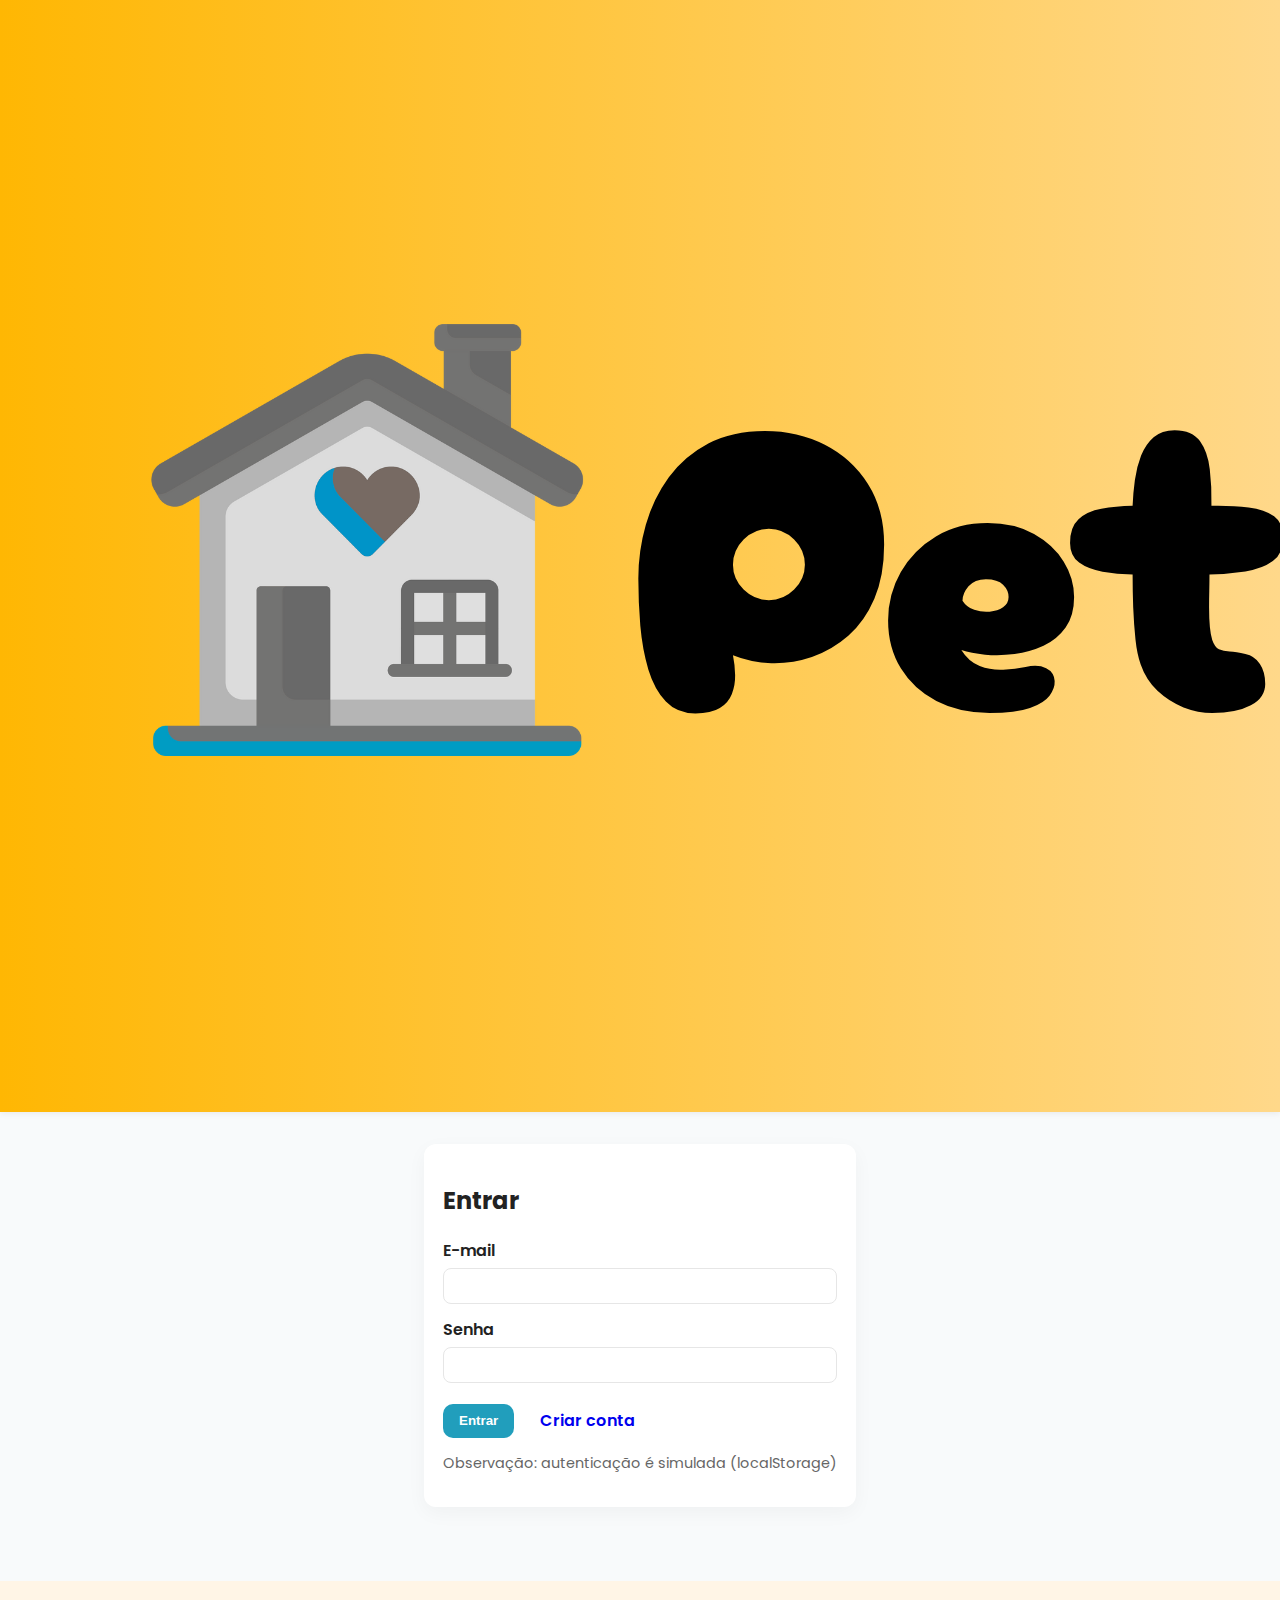
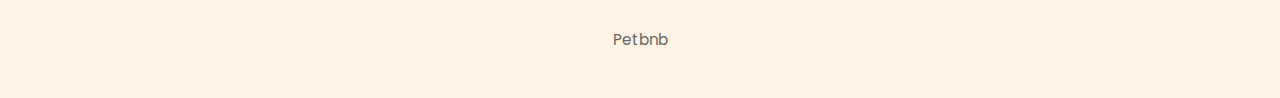
<file: pages/login.html>
<!DOCTYPE html>
<html lang="pt-BR">
<head>
  <meta charset="utf-8"/>
  <meta name="viewport" content="width=device-width,initial-scale=1"/>
  <title>Entrar — Petbnb</title>
  <link href="https://fonts.googleapis.com/css2?family=Poppins:wght@300;500;700&display=swap" rel="stylesheet">
  <link rel="stylesheet" href="../css/style.css">
  <link rel="stylesheet" href="../css/responsivo.css">
</head>
<body>
  <header class="site-header">
    <div class="container header-inner">
      <!-- Logo é um texto -->
      <!-- <a class="brand" href="../index.html">🐾 Petbnb</a>-->
      <!-- Logo agora é uma imagem -->
      <a class="brand" href="../index.html">
        <img src="logoBranca.png" alt="Petbnb" class="logo">
      </a>
      <nav class="main-nav">
        <a href="../index.html">Home</a>
        <a href="cadastro.html">Cadastrar</a>
      </nav>
    </div>
  </header>

  <main class="container form-page">
    <section class="card form-card">
      <h2>Entrar</h2>
      <form id="login-form">
        <label for="email">E-mail</label>
        <input id="email" type="email" required>

        <label for="senha">Senha</label>
        <input id="senha" type="password" required>

        <div class="form-actions">
          <button class="btn btn-primary" type="submit">Entrar</button>
          <a href="cadastro.html" class="btn">Criar conta</a>
        </div>
      </form>

      <p class="note">Observação: autenticação é simulada (localStorage) </p>
    </section>
  </main>

  <footer class="site-footer">
    <div class="container">
      <p>Petbnb</p>
    </div>
  </footer>

  <script src="../js/app.js"></script>
</body>
</html>
</file>
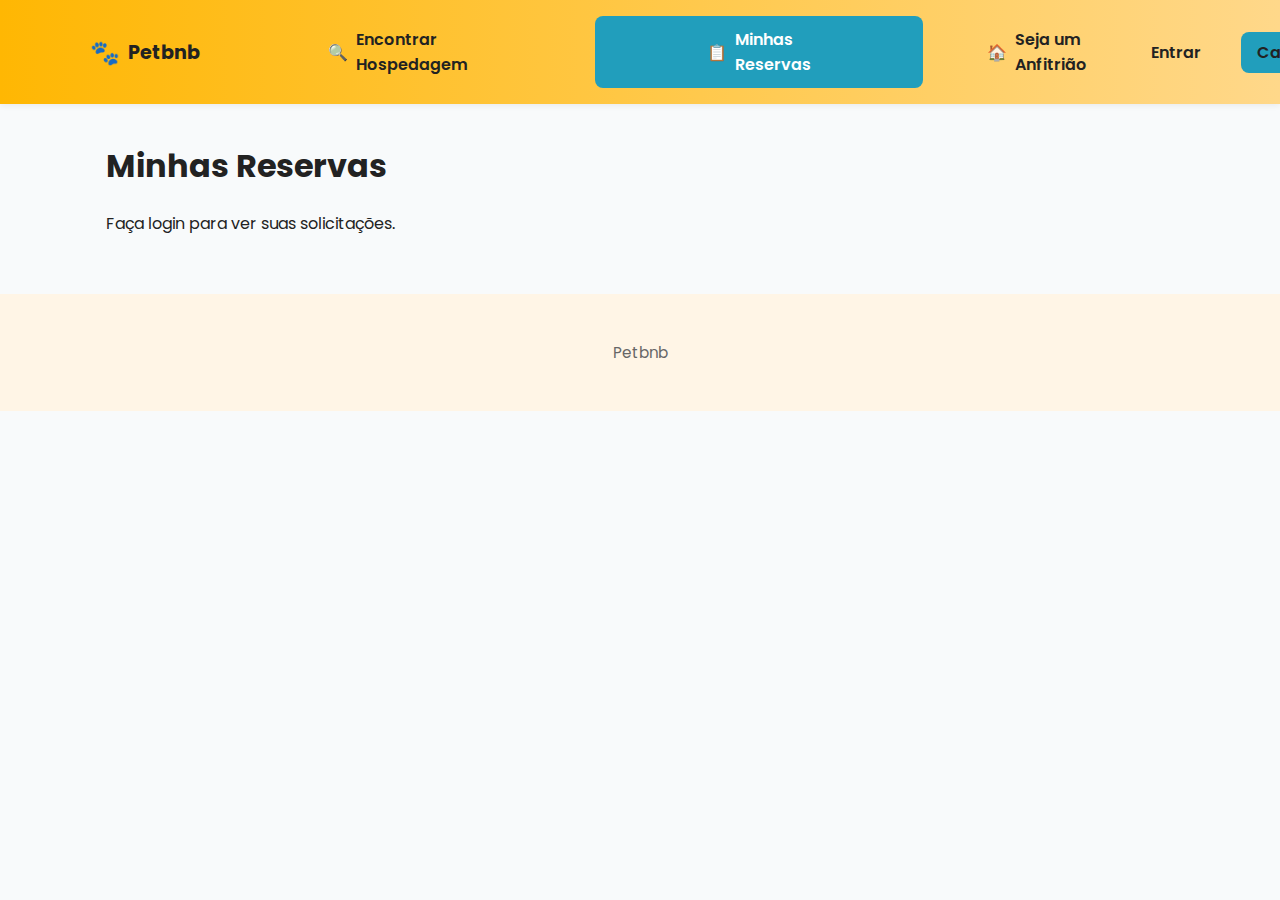
<file: pages/reserva.html>
<!DOCTYPE html>
<html lang="pt-BR">
<head>
  <meta charset="utf-8"/>
  <meta name="viewport" content="width=device-width,initial-scale=1"/>
  <title>Minhas Reservas — Petbnb</title>
  <link href="https://fonts.googleapis.com/css2?family=Poppins:wght@300;500;700&display=swap" rel="stylesheet">
  <link rel="stylesheet" href="../css/style.css">
  <link rel="stylesheet" href="../css/responsivo.css">
  <style>
    .reserva-status {
      padding: 0.3rem 0.8rem;
      border-radius: 15px;
      font-size: 0.8rem;
      font-weight: 600;
      display: inline-block;
      margin-left: 1rem;
    }
    .status-pendente { background: #fff3cd; color: #856404; }
    .status-aceita { background: #d4edda; color: #155724; }
    .status-recusada { background: #f8d7da; color: #721c24; }
    .status-cancelada { background: #e2e3e5; color: #383d41; }
    
    .reserva-card {
      margin-bottom: 1.5rem;
      border-left: 4px solid var(--accent);
    }
    
    .reserva-actions {
      display: flex;
      gap: 0.5rem;
      margin-top: 1rem;
      flex-wrap: wrap;
    }
    
    .empty-state {
      text-align: center;
      padding: 3rem 2rem;
      color: var(--muted);
    }
    
    .empty-state .icon {
      font-size: 3rem;
      margin-bottom: 1rem;
      opacity: 0.5;
    }
  </style>
</head>
<body>
  <header class="site-header">
    <div class="container header-inner">
      <!-- Logo -->
      <a class="brand" href="../index.html">
        <span style="font-size: 1.5rem;">🐾</span>
        <span style="font-weight: 700; font-size: 1.2rem;">Petbnb</span>
      </a>

      <!-- Navegação Principal -->
      <nav class="main-nav" aria-label="Navegação principal">
        <!-- Navegação para Anfitriões (aparece apenas quando logado como anfitrião) -->
        <div class="host-header-nav" id="host-nav" style="display: none;">
          <a href="anfitriao-dashboard.html" class="host-nav-link">
            <span>📊</span>
            Meu Dashboard
          </a>
          <!--<a href="busca.html" class="host-nav-link">
            <span>🔍</span>
            Explorar Anfitriões
          </a>-->
          <a href="reserva.html" class="host-nav-link active">
            <span>📋</span>
            Minhas Reservas
          </a>
        </div>

        <!-- Navegação para Usuários Normais (aparece por padrão) -->
        <div class="nav-links" id="normal-nav">
          <a href="busca.html" class="nav-link">
            <span>🔍</span>
            Encontrar Hospedagem
          </a>
          <a href="reserva.html" class="nav-link active">
            <span>📋</span>
            Minhas Reservas
          </a>
        </div>

        <!-- Menu do Usuário -->
        <div class="user-menu">
          <!-- Link para Anfitriões (aparece apenas quando NÃO é anfitrião) -->
          <a href="cadastro.html?tipo=anfitriao" class="host-link" id="become-host-link">
            <span>🏠</span>
            Seja um Anfitrião
          </a>

          <!-- Menu do Usuário Logado -->
          <div class="user-dropdown" id="user-logged" style="display: none;">
            <button class="user-toggle" id="user-toggle">
              <div class="user-avatar">👤</div>
              <span class="user-name" id="user-name">Usuário</span>
              <span class="dropdown-arrow">▼</span>
            </button>
            <div class="dropdown-menu" id="dropdown-menu">
              <a href="#" class="dropdown-item" id="link-minha-area">
                <span>⭐</span>
                Minha Área
              </a>
              <a href="reserva.html" class="dropdown-item">
                <span>📋</span>
                Minhas Reservas
              </a>
              <div class="dropdown-divider"></div>
              <a href="#" class="dropdown-item" id="link-logout">
                <span>🚪</span>
                Sair
              </a>
            </div>
          </div>

          <!-- Menu do Usuário Não Logado -->
          <div class="auth-links" id="auth-links">
            <a href="login.html" class="login-btn">Entrar</a>
            <a href="cadastro.html" class="signup-btn">Cadastrar</a>
          </div>
        </div>
      </nav>
    </div>
  </header>

  <main class="container">
    <h1>Minhas Reservas</h1>
    <section id="reservas-list">
      <!-- preenchido por js -->
    </section>
  </main>

  <footer class="site-footer">
    <div class="container">
      <p>Petbnb</p>
    </div>
  </footer>

  <script src="../js/app.js"></script>
</body>
</html>
</file>
<file: css/style.css>
/* style.css - estilos principais */
:root{
  --bg:#f8fafb;
  --card:#ffffff;
  --brand:#ffb703;
  --accent:#219ebc;
  --text:#222;
  --muted:#666;
  --radius:12px;
  --container:1100px;
}

*{box-sizing:border-box}
html,body{height:100%}
body{
  margin:0;
  font-family: 'Poppins', sans-serif;
  background:var(--bg);
  color:var(--text);
  -webkit-font-smoothing:antialiased;
  -moz-osx-font-smoothing:grayscale;
}

/* container */
.container{
  max-width:var(--container);
  margin:0 auto;
  padding:1rem;
}

/* header */
.site-header{background:linear-gradient(90deg,var(--brand),#ffd88a);box-shadow:0 2px 6px rgba(0,0,0,0.06)}

.header-inner{display:flex;align-items:center;justify-content:space-between;padding:0.8rem 0}
.brand{font-weight:700;color:#111;text-decoration:none;display:flex;gap:0.5rem;align-items:center}
.brand span{font-size:1.2rem}
.main-nav a{margin-left:1rem;color:var(--text);text-decoration:none;font-weight:600}

/* hero */
.hero{display:flex;gap:2rem;align-items:center;padding:3rem 0}
.hero-left{flex:1}
.hero-right{flex:1;text-align:center}
.hero-right img{max-width:100%;height:auto;border-radius:16px;box-shadow:0 6px 18px rgba(0,0,0,0.08)}
.hero h1{margin:0 0 0.5rem;font-size:2rem}
.hero p{margin:0 0 1.2rem;color:var(--muted)}
.hero-actions .btn{margin-right:0.8rem}

/* cards */
.card{background:var(--card);padding:1.2rem;border-radius:var(--radius);box-shadow:0 6px 20px rgba(15,15,15,0.04);margin-bottom:1rem}
.small{padding:1rem;text-align:center}

/* buttons */
.btn{display:inline-block;padding:0.6rem 1rem;border-radius:10px;text-decoration:none;border:0;background:transparent;cursor:pointer;font-weight:600}
.btn-primary{background:var(--accent);color:#fff}
.btn:focus{outline:3px solid rgba(33,158,188,0.15)}

/* highlights */
.highlights{display:grid;grid-template-columns:repeat(3,1fr);gap:1rem;margin-top:1.2rem}

/* forms */
.form-page{display:flex;justify-content:center;padding:2rem 0}
.form-card{max-width:720px}
label{display:block;margin-top:0.8rem;font-weight:600}
input,select,textarea{width:100%;padding:0.6rem;border-radius:8px;border:1px solid #e6e6e6;margin-top:0.3rem}
.form-actions{margin-top:1rem;display:flex;gap:0.6rem;align-items:center}

/* search results */
.results-grid{display:grid;grid-template-columns:repeat(3,1fr);gap:1rem;margin-top:1rem}
.host-card{display:flex;gap:1rem;align-items:stretch}
.host-photo{width:160px;height:120px;object-fit:cover;border-radius:10px}
.host-info{flex:1}
.host-meta{color:var(--muted);margin:0.5rem 0}
.card-actions{display:flex;gap:0.6rem;margin-top:0.8rem}

/* small screens */
@media (max-width:1024px){
  .results-grid{grid-template-columns:repeat(2,1fr)}
  .hero{flex-direction:column-reverse;text-align:center}
}

/* footer */
.site-footer{padding:1rem 0;background:#fff5e6;color:var(--muted);text-align:center;margin-top:1.6rem;font-size:0.95rem}
.note{font-size:0.9rem;color:var(--muted);margin-top:0.6rem}

/* modal */
.modal{position:fixed;inset:0;display:none;align-items:center;justify-content:center;background:rgba(0,0,0,0.4);z-index:50}
.modal[aria-hidden="false"]{display:flex}
.modal-content{max-width:720px;width:95%;padding:1rem;position:relative}
.modal-close{position:absolute;right:12px;top:8px;border:0;background:transparent;font-size:1.6rem;cursor:pointer}

/* host detail */
.host-gallery{display:grid;grid-template-columns:1fr 1fr;gap:0.8rem;margin-top:1rem}
.host-meta-list{display:flex;gap:1rem;flex-wrap:wrap;margin-top:0.8rem}

/*header*/
.host-stats {
  display: flex;
  gap: 1.5rem;
  align-items: center;
}

.host-stats .stat {
  display: flex;
  align-items: center;
  gap: 0.5rem;
  background: rgba(255, 255, 255, 0.2);
  padding: 0.5rem 1rem;
  border-radius: 20px;
  font-size: 0.9rem;
  color: var(--text);
}

.host-nav {
  display: flex;
  align-items: center;
  gap: 0.5rem;
}

.host-nav .nav-link {
  display: flex;
  align-items: center;
  gap: 0.5rem;
  text-decoration: none;
  color: var(--text);
  font-weight: 500;
  padding: 0.5rem 1rem;
  border-radius: 8px;
  transition: all 0.3s ease;
  white-space: nowrap;
}

.host-nav .nav-link:hover {
  background: rgba(33, 158, 188, 0.1);
  color: var(--accent);
}

.header-inner {
  display: flex;
  align-items: center;
  justify-content: space-between;
  padding: 1rem 0;
}

.brand {
  display: flex;
  align-items: center;
  gap: 0.5rem;
  text-decoration: none;
  color: var(--text);
  font-weight: 700;
  font-size: 1.3rem;
}

/* Navegação Principal */
.main-nav {
  display: flex;
  align-items: center;
  gap: 2rem;
}

.nav-links {
  display: flex;
  /*gap: 1.5rem;*/
  justify-content: flex-start; /
  /*align-items: center;*/
}

.nav-links:only-child {
  margin-right: auto;
}

.nav-link {
  display: flex;
  align-items: center;
  gap: 0.5rem;
  text-decoration: none;
  color: var(--text);
  font-weight: 500;
  padding: 0.7rem 7rem; 
  /*padding: 0.5rem 1rem;*/
  border-radius: 8px;
  transition: all 0.3s ease;
}

.nav-link:hover {
  background: rgba(33, 158, 188, 0.1);
  color: var(--accent);
}

.nav-link.active {
  background: var(--accent);
  color: white;
}

/* Menu do Usuário */
.user-menu {
  display: flex;
  align-items: center;
  gap: 1rem;
}

.host-link {
  display: flex;
  align-items: center;
  gap: 0.5rem;
  text-decoration: none;
  color: var(--text);
  font-weight: 500;
  padding: 0.5rem 1rem;
  border-radius: 8px;
  transition: all 0.3s ease;
}

.host-link:hover {
  background: rgba(255, 183, 3, 0.1);
  color: var(--brand);
}

/* Menu de Autenticação */
.auth-links {
  display: flex;
  gap: 0.5rem;
}

.login-btn {
  padding: 0.5rem 1rem;
  text-decoration: none;
  color: var(--text);
  font-weight: 500;
  border-radius: 8px;
  transition: all 0.3s ease;
}

.login-btn:hover {
  background: rgba(0, 0, 0, 0.05);
}

.signup-btn {
  padding: 0.5rem 1rem;
  text-decoration: none;
  background: var(--accent);
  color: white;
  font-weight: 500;
  border-radius: 8px;
  transition: all 0.3s ease;
}

.signup-btn:hover {
  background: #1a8ca4;
}

/* Dropdown do Usuário */
.user-dropdown {
  position: relative;
}

.user-toggle {
  display: flex;
  align-items: center;
  gap: 0.5rem;
  padding: 0.5rem 0.8rem;
  border: 1px solid #e0e0e0;
  border-radius: 20px;
  background: white;
  cursor: pointer;
  transition: all 0.3s ease;
}

.user-toggle:hover {
  box-shadow: 0 2px 8px rgba(0, 0, 0, 0.1);
}

.user-avatar {
  width: 32px;
  height: 32px;
  border-radius: 50%;
  background: var(--brand);
  display: flex;
  align-items: center;
  justify-content: center;
  font-size: 0.9rem;
}

.user-name {
  font-weight: 500;
  color: var(--text);
}

.dropdown-arrow {
  font-size: 0.7rem;
  color: var(--muted);
}

.dropdown-menu {
  position: absolute;
  top: 100%;
  right: 0;
  background: white;
  border: 1px solid #e0e0e0;
  border-radius: 8px;
  padding: 0.5rem;
  min-width: 200px;
  box-shadow: 0 4px 20px rgba(0, 0, 0, 0.1);
  display: none;
  z-index: 1000;
}

.user-dropdown:hover .dropdown-menu {
  display: block;
}

.dropdown-item {
  display: flex;
  align-items: center;
  gap: 0.5rem;
  padding: 0.7rem 1rem;
  text-decoration: none;
  color: var(--text);
  border-radius: 4px;
  transition: all 0.2s ease;
}

.dropdown-item:hover {
  background: rgba(33, 158, 188, 0.1);
  color: var(--accent);
}

.dropdown-divider {
  height: 1px;
  background: #e0e0e0;
  margin: 0.5rem 0;
}

/* Responsivo */
@media (max-width: 768px) {
  .nav-links {
    gap: 0.5rem;
  }
  
  .nav-link span:first-child,
  .host-link span:first-child {
    display: none;
  }
  
  .user-name {
    display: none;
  }
}

/* Estilos para os novos campos do anfitrião */
small {
  display: block;
  margin-top: 0.25rem;
}

input[readonly] {
  background-color: #f8f9fa;
  border-color: #e9ecef;
}

input[type="checkbox"] {
  width: auto;
  margin: 0;
}

/* Layout de formulário em grid */
.form-row {
  display: grid;
  grid-template-columns: 1fr 1fr;
  gap: 1rem;
  margin-bottom: 1rem;
}

/* Grupos de filtro */
.filter-group {
  margin-bottom: 1.5rem;
  padding: 1.2rem;
  background: #f8f9fa;
  border-radius: var(--radius);
  border-left: 4px solid var(--accent);
}

.filter-group label {
  display: block;
  margin-bottom: 0.8rem;
  font-weight: 600;
  color: var(--text);
  font-size: 0.95rem;
}

/* Grupos de checkbox */
.checkbox-group {
  display: grid;
  grid-template-columns: 1fr;
  gap: 0.5rem;
}

.checkbox-label {
  display: flex;
  align-items: center;
  gap: 0.8rem;
  padding: 0.7rem;
  border-radius: 8px;
  cursor: pointer;
  transition: all 0.3s ease;
  background: white;
  border: 1px solid #e6e6e6;
}

.checkbox-label:hover {
  background: rgba(33, 158, 188, 0.05);
  border-color: var(--accent);
}

.checkbox-label input[type="checkbox"] {
  width: auto;
  margin: 0;
  transform: scale(1.1);
}

.checkbox-label span {
  font-weight: 500;
  color: var(--text);
}

/* Slider de preço */
.price-range {
  display: flex;
  align-items: center;
  gap: 1rem;
  margin-top: 0.5rem;
}

.price-slider {
  flex: 1;
  height: 6px;
  border-radius: 3px;
  background: #ddd;
  outline: none;
  -webkit-appearance: none;
}

.price-slider::-webkit-slider-thumb {
  -webkit-appearance: none;
  width: 20px;
  height: 20px;
  border-radius: 50%;
  background: var(--accent);
  cursor: pointer;
  border: 2px solid white;
  box-shadow: 0 2px 4px rgba(0,0,0,0.2);
}

.price-slider::-moz-range-thumb {
  width: 20px;
  height: 20px;
  border-radius: 50%;
  background: var(--accent);
  cursor: pointer;
  border: 2px solid white;
  box-shadow: 0 2px 4px rgba(0,0,0,0.2);
}

.price-selected {
  text-align: center;
  font-weight: 600;
  color: var(--accent);
  margin-top: 0.5rem;
  font-size: 1.1rem;
}

/* Toggle de filtros */
.filters-toggle {
  text-align: center;
  margin: 1.5rem 0;
  padding: 1rem;
  border-top: 1px solid #e6e6e6;
  border-bottom: 1px solid #e6e6e6;
}

.btn-link {
  background: none;
  border: none;
  color: var(--accent);
  cursor: pointer;
  font-size: 1rem;
  font-weight: 600;
  padding: 0.5rem 1rem;
  border-radius: 8px;
  transition: all 0.3s ease;
}

.btn-link:hover {
  background: rgba(33, 158, 188, 0.1);
}

/* Botão grande */
.btn-large {
  padding: 0.8rem 2rem;
  font-size: 1.1rem;
  border-radius: 12px;
}

/* Container de resultados */
.results-container {
  margin-top: 2rem;
}

.results-container h3 {
  margin-bottom: 1.5rem;
  color: var(--text);
  font-size: 1.2rem;
}

.host-card {
  transition: transform 0.3s ease, box-shadow 0.3s ease;
  border: 1px solid #f0f0f0;
}

.host-card:hover {
  transform: translateY(-4px);
  box-shadow: 0 8px 25px rgba(0,0,0,0.1);
}

.host-photo {
  transition: transform 0.3s ease;
}

.host-card:hover .host-photo {
  transform: scale(1.05);
}

/* Indicador de resultados */
#results-count {
  color: var(--muted);
  font-weight: 500;
}

#count {
  color: var(--accent);
  font-weight: 700;
}

/* Responsivo para busca */
@media (max-width: 768px) {
  .form-row {
    grid-template-columns: 1fr;
  }
  
  .checkbox-group {
    grid-template-columns: 1fr;
  }
  
  .price-range {
    flex-direction: column;
    gap: 0.5rem;
  }
  
  .btn-large {
    width: 100%;
    margin-bottom: 0.5rem;
  }
  
  .filter-group {
    padding: 1rem;
  }


.number-input {
  display: flex;
  align-items: center;
  background: white;
  border: 1px solid #e6e6e6;
  border-radius: 8px;
  overflow: hidden;
  transition: border-color 0.3s ease;
}

.number-input:focus-within {
  border-color: var(--accent);
  box-shadow: 0 0 0 3px rgba(33, 158, 188, 0.1);
}

.number-input input[type="number"] {
  flex: 1;
  border: none;
  text-align: center;
  padding: 0.7rem 0.5rem;
  font-size: 1rem;
  background: white;
  -moz-appearance: textfield;
  outline: none;
}


.number-input input[type="number"]::-webkit-outer-spin-button,
.number-input input[type="number"]::-webkit-inner-spin-button {
  -webkit-appearance: none;
  margin: 0;
}

.number-btn {
  background: #f8f9fa;
  border: none;
  padding: 0.7rem 1rem;
  cursor: pointer;
  font-size: 1.1rem;
  font-weight: 600;
  color: var(--accent);
  transition: all 0.3s ease;
  min-width: 44px;
}

.number-btn:hover {
  background: var(--accent);
  color: white;
}

.number-btn:active {
  background: #1a8ca4;
}

.number-btn:disabled {
  background: #f8f9fa;
  color: #ccc;
  cursor: not-allowed;
}

/* Campo "Outro" para tipo de pet */
#f-outro-tipo {
  width: 100%;
  padding: 0.6rem;
  border-radius: 8px;
  border: 1px solid #e6e6e6;
  font-size: 0.95rem;
  transition: all 0.3s ease;
}

#f-outro-tipo:focus {
  outline: none;
  border-color: var(--accent);
  box-shadow: 0 0 0 3px rgba(33, 158, 188, 0.1);
}

/* Validação de datas */
input[type="date"]:invalid {
  border-color: #ff6b6b;
}

input[type="date"]:valid {
  border-color: #51cf66;
}

.date-hint {
  font-size: 0.8rem;
  color: var(--muted);
  margin-top: 0.25rem;
  display: block;
}

/* Responsivo para number input */
@media (max-width: 768px) {
  .number-input {
    width: 100%;
  }
  
  .number-btn {
    padding: 0.7rem 0.8rem;
    min-width: 40px;
  }
}


/* Garantir alinhamento dos menus */
.nav-links {
  display: flex;
  gap: 1rem;
  align-items: center;
}

/* Estados ativos para anfitriões */
.nav-link.active {
  background: var(--accent);
  color: white;
}

.nav-link {
  display: flex;
  align-items: center;
  gap: 0.5rem;
  text-decoration: none;
  color: var(--text);
  font-weight: 500;
  padding: 0.5rem 1rem;
  border-radius: 8px;
  transition: all 0.3s ease;
  white-space: nowrap;
}

.nav-link:hover {
  background: rgba(33, 158, 188, 0.1);
  color: var(--accent);
}

/* Responsivo */
@media (max-width: 768px) {
  .nav-links {
    gap: 0.5rem;
  }
  
  .nav-link span:first-child {
    display: none;
  }
  
  .nav-link {
    padding: 0.5rem 0.8rem;
    font-size: 0.9rem;
  }
}

@media (max-width: 480px) {
  .nav-links {
    gap: 0.3rem;
  }
  
  .nav-link {
    padding: 0.4rem 0.6rem;
    font-size: 0.85rem;
  }
}

}
</file>
<file: css/responsivo.css>
/* responsivo.css - media queries adicionais */
@media (max-width:768px){
  .highlights{grid-template-columns:1fr}
  .results-grid{grid-template-columns:1fr}
  .hero h1{font-size:1.5rem}
  .host-photo{width:120px;height:90px}
  .header-inner{flex-direction:column;gap:0.6rem;align-items:flex-start}
  .main-nav{display:flex;gap:0.6rem;flex-wrap:wrap}
  .hero{padding:1.2rem 0}
}

@media (max-width:420px){
  .brand span{font-size:1rem}
  .hero p{font-size:0.95rem}
  input,select{font-size:0.95rem}
  .btn{padding:0.5rem 0.8rem}
}
</file>
